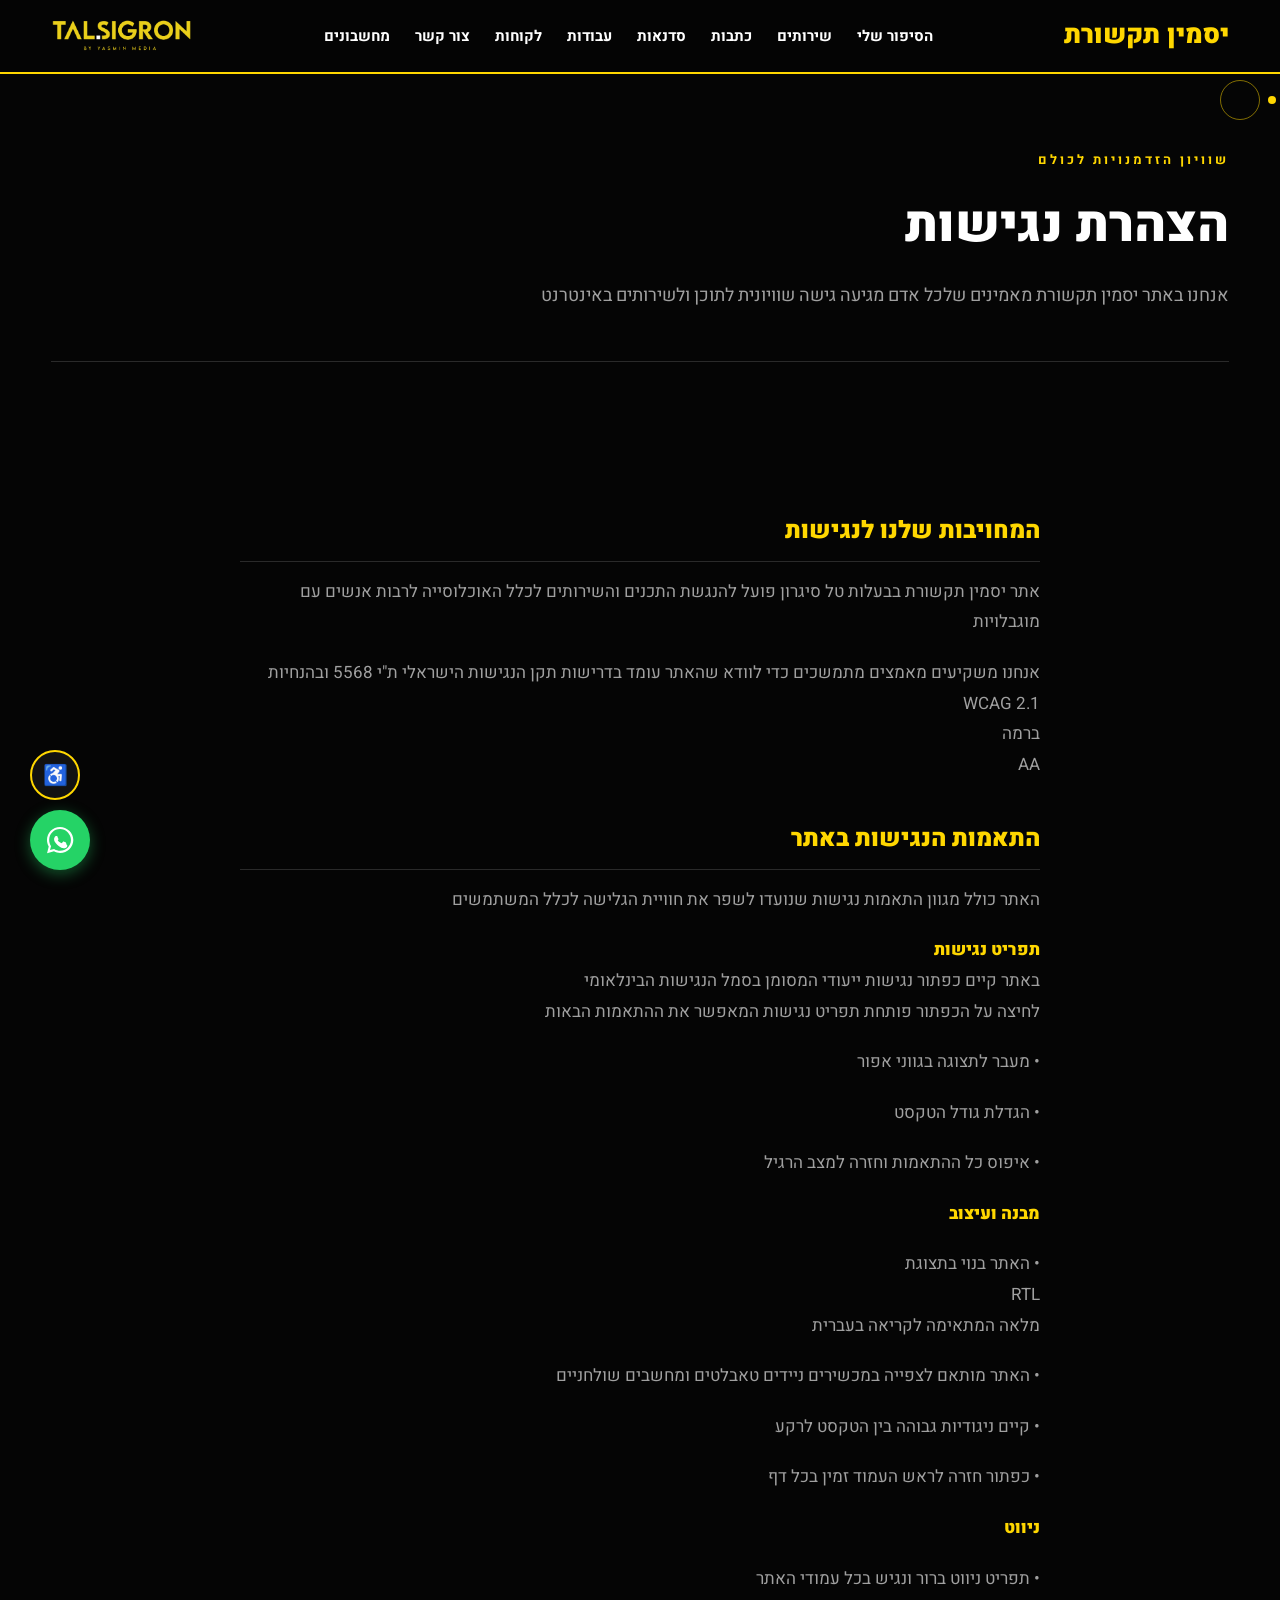
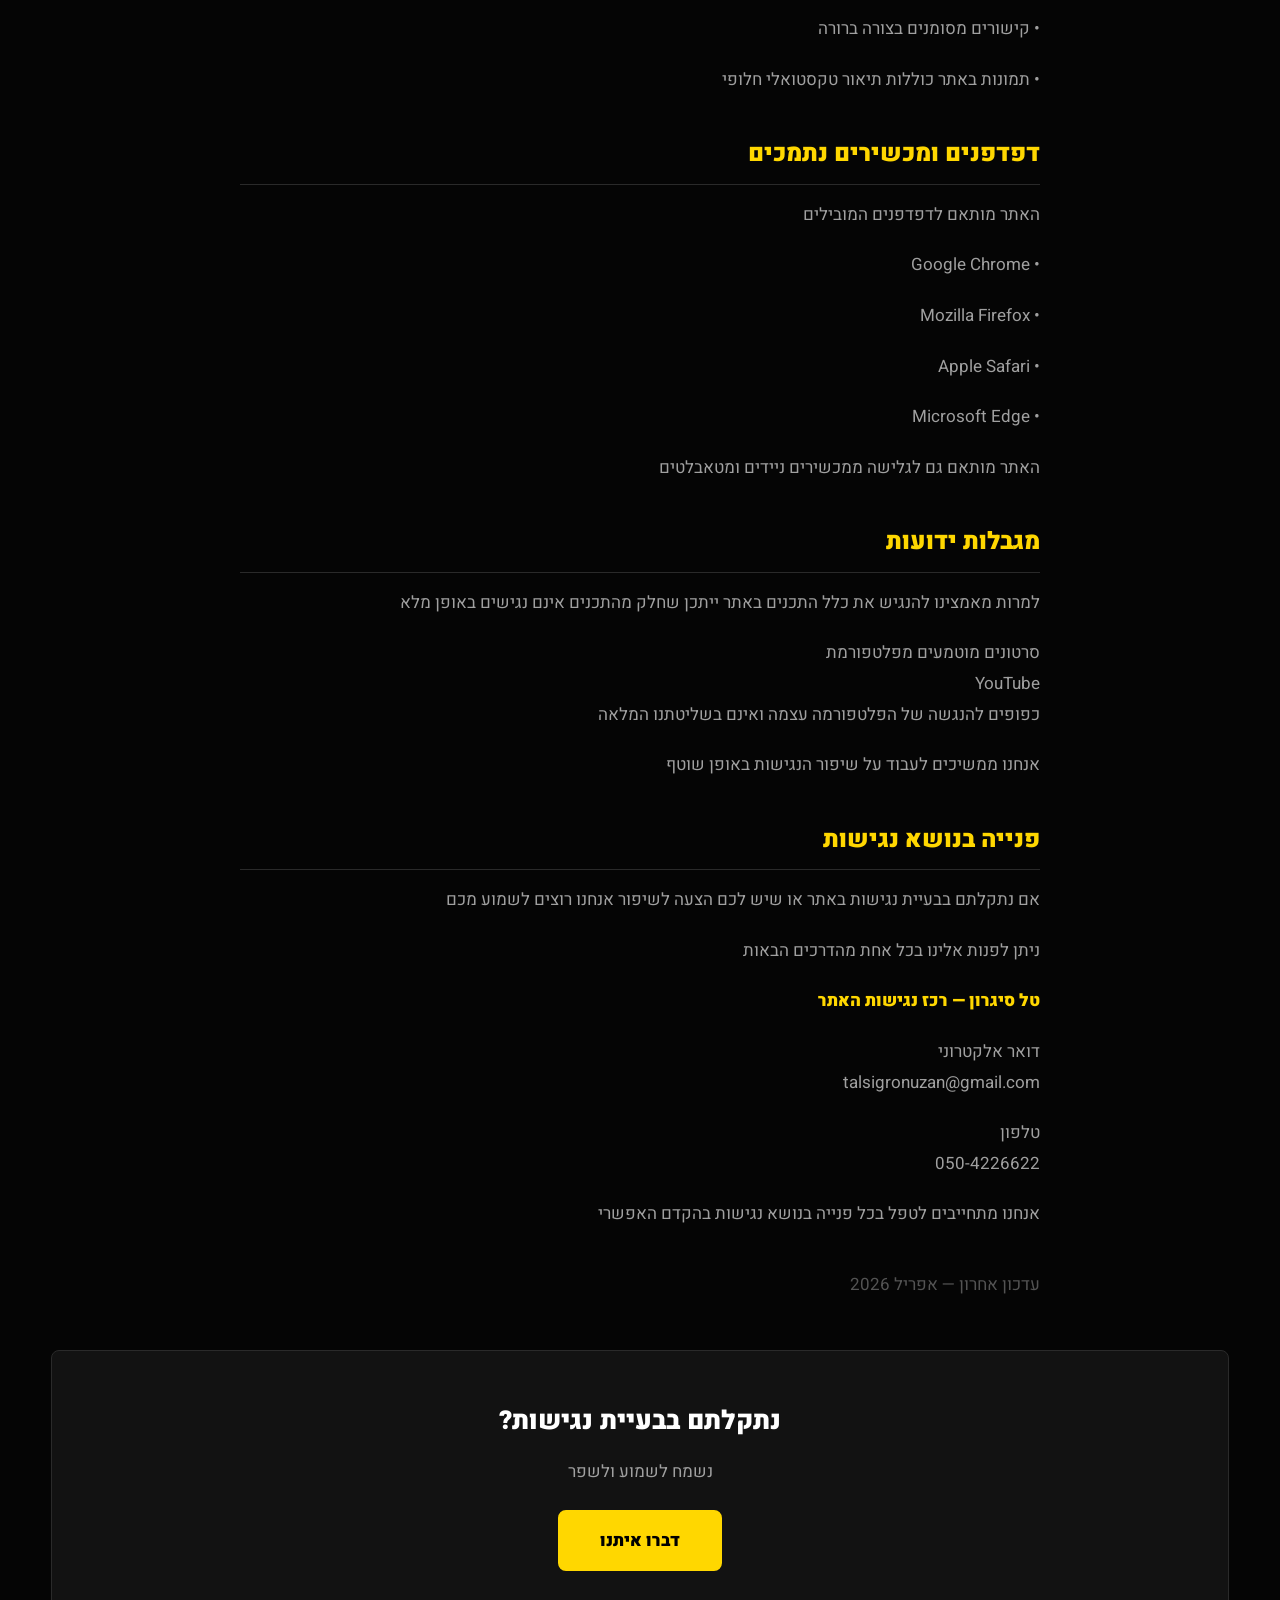
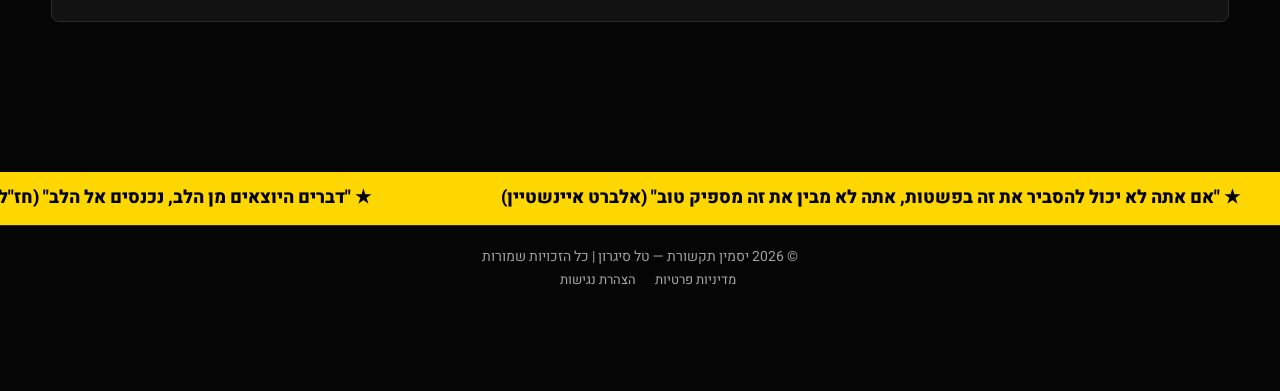
<file: accessibility.html>
<!DOCTYPE html>
<html lang="he" dir="rtl">
<head>
  <script async src="https://www.googletagmanager.com/gtag/js?id=G-DCYN5THEBE"></script>
  <script>window.dataLayer=window.dataLayer||[];function gtag(){dataLayer.push(arguments)}gtag('js',new Date());gtag('config','G-DCYN5THEBE');</script>

  <meta charset="UTF-8" />
  <meta name="viewport" content="width=device-width, initial-scale=1.0" />
  <title>הצהרת נגישות | יסמין תקשורת — טל סיגרון</title>
  <meta name="description" content="הצהרת הנגישות של אתר יסמין תקשורת בבעלות טל סיגרון — מידע על התאמות נגישות ודרכי פנייה בנושא" />
  <link rel="canonical" href="https://talsigron.co.il/accessibility.html" />

  <link rel="icon" href="tal-logo.png" type="image/png">
  <meta property="og:title" content="הצהרת נגישות | יסמין תקשורת" />
  <meta property="og:description" content="הצהרת הנגישות של אתר יסמין תקשורת — טל סיגרון" />
  <meta property="og:url" content="https://talsigron.co.il/accessibility.html" />
  <meta property="og:type" content="website" />

  <link rel="preconnect" href="https://fonts.googleapis.com">
  <link rel="preconnect" href="https://fonts.gstatic.com" crossorigin>
  <link href="https://fonts.googleapis.com/css2?family=Amatic+SC:wght@700&family=Heebo:wght@300;400;700;900&family=Karantina:wght@300;400;700&display=swap" rel="stylesheet">
  <meta name="theme-color" content="#050505">
  <link rel="stylesheet" href="css/style.css?v=20260402">
</head>
<body>

  <div id="preloader"><img src="tal-logo.png" alt="טוען..."></div>
  <div class="cursor-dot"></div>
  <div class="cursor-outline"></div>
  <div class="progress-container"><div class="progress-bar" id="myBar"></div></div>

  <!-- ═══ HEADER ═══ -->
  <header>
    <div class="container nav">
      <a href="index.html" class="yasmin-title hover-target">יסמין תקשורת</a>
      <div class="hamburger hover-target" onclick="toggleMobileMenu()"><span></span><span></span><span></span></div>
      <div class="nav-links" id="navLinks">
        <a href="about.html" class="hover-target" onclick="toggleMobileMenu()">הסיפור שלי</a>
        <a href="index.html#services-sec" class="hover-target" onclick="toggleMobileMenu()">שירותים</a>
        <a href="articles.html" class="hover-target" onclick="toggleMobileMenu()">כתבות</a>
        <a href="workshops.html" class="hover-target" onclick="toggleMobileMenu()">סדנאות</a>
        <a href="index.html#portfolio-sec" class="hover-target" onclick="toggleMobileMenu()">עבודות</a>
        <a href="index.html#clients-sec" class="hover-target" onclick="toggleMobileMenu()">לקוחות</a>
        <a href="index.html#contact-sec" class="hover-target" onclick="toggleMobileMenu()">צור קשר</a>
        <a href="calculators.html" class="hover-target" onclick="toggleMobileMenu()">מחשבונים</a>
      </div>
      <a href="index.html"><img src="tal-logo.png" alt="לוגו" class="header-logo-img hover-target"></a>
    </div>
  </header>

  <!-- ═══ PAGE HERO ═══ -->
  <div class="page-hero container fade-in">
    <div class="article-label">שוויון הזדמנויות לכולם</div>
    <h1>הצהרת נגישות</h1>
    <p>אנחנו באתר יסמין תקשורת מאמינים שלכל אדם מגיעה גישה שוויונית לתוכן ולשירותים באינטרנט</p>
  </div>

  <!-- ═══ ACCESSIBILITY CONTENT ═══ -->
  <section class="section container fade-in">
    <div class="about-content">

      <h3>המחויבות שלנו לנגישות</h3>
      <p>אתר יסמין תקשורת בבעלות טל סיגרון פועל להנגשת התכנים והשירותים לכלל האוכלוסייה לרבות אנשים עם מוגבלויות</p>
      <p>אנחנו משקיעים מאמצים מתמשכים כדי לוודא שהאתר עומד בדרישות תקן הנגישות הישראלי ת"י 5568 ובהנחיות
      <br>WCAG 2.1
      <br>ברמה
      <br>AA</p>

      <h3>התאמות הנגישות באתר</h3>
      <p>האתר כולל מגוון התאמות נגישות שנועדו לשפר את חוויית הגלישה לכלל המשתמשים</p>

      <p><strong>תפריט נגישות</strong>
      <br>באתר קיים כפתור נגישות ייעודי המסומן בסמל הנגישות הבינלאומי
      <br>לחיצה על הכפתור פותחת תפריט נגישות המאפשר את ההתאמות הבאות</p>
      <p>&#8226; מעבר לתצוגה בגווני אפור</p>
      <p>&#8226; הגדלת גודל הטקסט</p>
      <p>&#8226; איפוס כל ההתאמות וחזרה למצב הרגיל</p>

      <p><strong>מבנה ועיצוב</strong></p>
      <p>&#8226; האתר בנוי בתצוגת
      <br>RTL
      <br>מלאה המתאימה לקריאה בעברית</p>
      <p>&#8226; האתר מותאם לצפייה במכשירים ניידים טאבלטים ומחשבים שולחניים</p>
      <p>&#8226; קיים ניגודיות גבוהה בין הטקסט לרקע</p>
      <p>&#8226; כפתור חזרה לראש העמוד זמין בכל דף</p>

      <p><strong>ניווט</strong></p>
      <p>&#8226; תפריט ניווט ברור ונגיש בכל עמודי האתר</p>
      <p>&#8226; קישורים מסומנים בצורה ברורה</p>
      <p>&#8226; תמונות באתר כוללות תיאור טקסטואלי חלופי</p>

      <h3>דפדפנים ומכשירים נתמכים</h3>
      <p>האתר מותאם לדפדפנים המובילים</p>
      <p>&#8226; Google Chrome</p>
      <p>&#8226; Mozilla Firefox</p>
      <p>&#8226; Apple Safari</p>
      <p>&#8226; Microsoft Edge</p>
      <p>האתר מותאם גם לגלישה ממכשירים ניידים ומטאבלטים</p>

      <h3>מגבלות ידועות</h3>
      <p>למרות מאמצינו להנגיש את כלל התכנים באתר ייתכן שחלק מהתכנים אינם נגישים באופן מלא</p>
      <p>סרטונים מוטמעים מפלטפורמת
      <br>YouTube
      <br>כפופים להנגשה של הפלטפורמה עצמה ואינם בשליטתנו המלאה</p>
      <p>אנחנו ממשיכים לעבוד על שיפור הנגישות באופן שוטף</p>

      <h3>פנייה בנושא נגישות</h3>
      <p>אם נתקלתם בבעיית נגישות באתר או שיש לכם הצעה לשיפור אנחנו רוצים לשמוע מכם</p>
      <p>ניתן לפנות אלינו בכל אחת מהדרכים הבאות</p>
      <p><strong>טל סיגרון — רכז נגישות האתר</strong></p>
      <p>דואר אלקטרוני
      <br>talsigronuzan@gmail.com</p>
      <p>טלפון
      <br>050-4226622</p>
      <p>אנחנו מתחייבים לטפל בכל פנייה בנושא נגישות בהקדם האפשרי</p>

      <p style="margin-top:40px; opacity:0.5;">עדכון אחרון — אפריל 2026</p>
    </div>

    <!-- CTA -->
    <div class="cta-section" style="margin-top: 50px;">
      <h3>נתקלתם בבעיית נגישות?</h3>
      <p>נשמח לשמוע ולשפר</p>
      <a href="index.html#contact-sec" class="cta-btn hover-target">דברו איתנו</a>
    </div>
  </section>

  <!-- ═══ TICKER ═══ -->
  <div class="ticker-wrap">
    <div class="ticker-move">
      <span class="ticker-item">&#9733; "אם אתה לא יכול להסביר את זה בפשטות, אתה לא מבין את זה מספיק טוב" (אלברט איינשטיין)</span>
      <span class="ticker-item">&#9733; "דברים היוצאים מן הלב, נכנסים אל הלב" (חז"ל)</span>
      <span class="ticker-item">&#9733; "האדם החזק ביותר בעולם הוא מספר הסיפורים" (סטיב ג'ובס)</span>
      <span class="ticker-item">&#9733; "מילים בוראות מציאות"</span>
      <span class="ticker-item">&#9733; "אם אתה לא יכול להסביר את זה בפשטות, אתה לא מבין את זה מספיק טוב" (אלברט איינשטיין)</span>
      <span class="ticker-item">&#9733; "דברים היוצאים מן הלב, נכנסים אל הלב" (חז"ל)</span>
      <span class="ticker-item">&#9733; "האדם החזק ביותר בעולם הוא מספר הסיפורים" (סטיב ג'ובס)</span>
      <span class="ticker-item">&#9733; "מילים בוראות מציאות"</span>
    </div>
  </div>

  <footer><div class="container">&copy; 2026 יסמין תקשורת — טל סיגרון | כל הזכויות שמורות<br><a href="privacy.html" style="color:#aaa;font-size:13px;margin-left:16px">מדיניות פרטיות</a> <a href="accessibility.html" style="color:#aaa;font-size:13px;margin-left:16px">הצהרת נגישות</a></div></footer>

  <!-- FABS -->
  <a href="https://wa.me/972504226622?text=%D7%94%D7%99%D7%99%20%D7%98%D7%9C%2C%20%D7%94%D7%92%D7%A2%D7%AA%D7%99%20%D7%93%D7%A8%D7%9A%20%D7%94%D7%90%D7%AA%D7%A8%20%D7%95%D7%90%D7%A9%D7%9E%D7%97%20%D7%9C%D7%94%D7%AA%D7%99%D7%99%D7%A2%D7%A5%20%D7%90%D7%99%D7%AA%D7%9A..." class="whatsapp-fab hover-target" target="_blank" aria-label="שלח הודעת WhatsApp">
    <svg viewBox="0 0 448 512" width="30" height="30"><path fill="currentColor" d="M380.9 97.1C339 55.1 283.2 32 223.9 32c-122.4 0-222 99.6-222 222 0 39.1 10.2 77.3 29.6 111L3.2 480l117.7-30.9c32.4 17.7 68.9 27 106.1 27h.1c122.3 0 224.1-99.6 224.1-222 0-59.3-25.2-115-67.2-157zm-157 341.6c-33.2 0-65.7-8.9-94-25.7l-6.7-4-69.8 18.3L72 359.2l-4.4-7c-18.5-29.4-28.2-63.3-28.2-98.2 0-101.7 82.8-184.5 184.6-184.5 49.3 0 95.6 19.2 130.4 54.1 34.8 34.9 56.2 81.2 56.1 130.5 0 101.8-84.9 184.6-186.6 184.6zm101.2-138.2c-5.5-2.8-32.8-16.2-37.9-18-5.1-1.9-8.8-2.8-12.5 2.8-3.7 5.6-14.3 18-17.6 21.8-3.2 3.7-6.5 4.2-12 1.4-11.1-5.7-25.9-10.5-38.5-21.8-10.3-9.1-17.2-20.5-19.2-23.8-2-3.3-.2-5.1 1.6-6.9 1.5-1.5 3.3-3.7 5.1-5.6 1.9-1.9 2.3-3.3 3.3-5.6 1-2.3.5-4.2-.2-5.6-1.1-1.4-12.5-30.1-17.1-41.1-4.5-10.8-9.1-9.3-12.5-9.5-3.2-.2-6.9-.2-10.6-.2-3.7 0-9.7 1.4-14.8 6.9-5.1 5.6-19.4 19-19.4 46.3 0 27.3 19.9 53.7 22.6 57.4 2.8 3.7 39.1 59.7 94.8 83.8 13.2 5.8 23.5 9.2 31.5 11.8 13.3 4.2 25.4 3.6 35 2.2 10.7-1.6 32.8-13.4 37.4-26.4 4.6-13 4.6-24.1 3.2-26.4-1.3-2.5-5-3.9-10.5-6.6z"/></svg>
  </a>
  <button class="acc-fab hover-target" onclick="toggleAccMenu()" aria-label="תפריט נגישות">&#9855;</button>
  <div class="acc-menu" id="accMenu">
    <button onclick="document.body.style.filter='grayscale(100%)'">גווני אפור</button>
    <button onclick="document.body.style.fontSize='1.2em'">הגדלת טקסט</button>
    <button onclick="location.reload()">איפוס</button>
  </div>
  <button class="back-to-top hover-target" onclick="window.scrollTo(0,0)">&#8593;</button>

  <script src="js/main.js?v=20260402"></script>
</body>
</html>
</file>
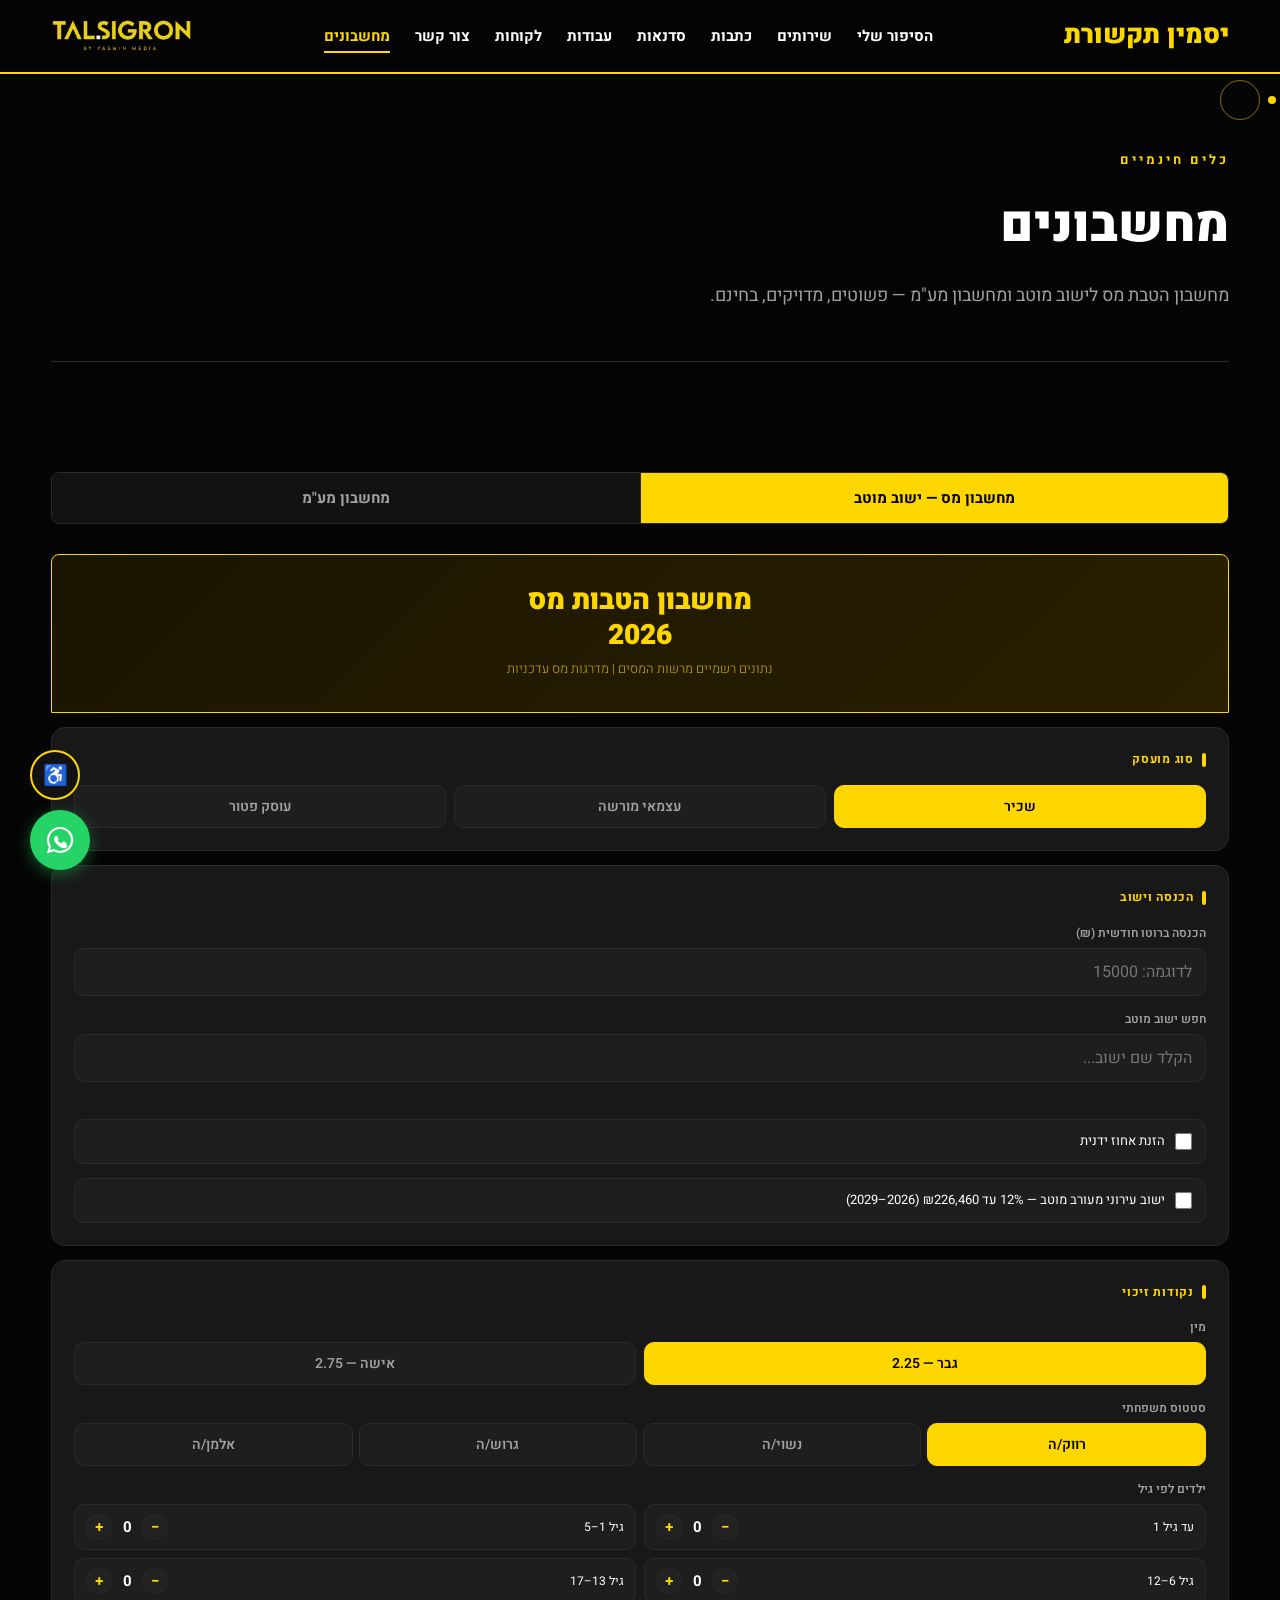
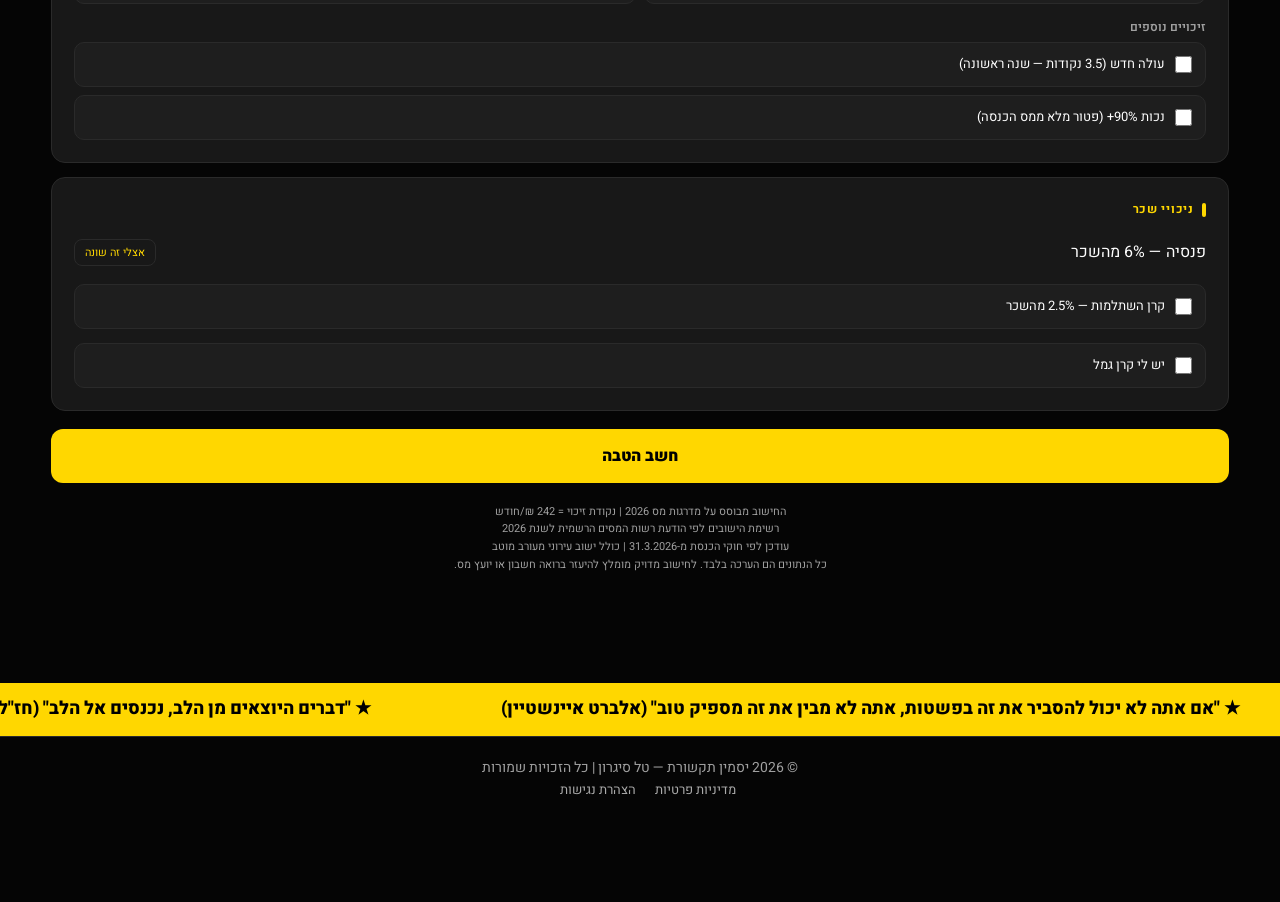
<file: calculators.html>
<!DOCTYPE html>
<html lang="he" dir="rtl">
<head>
  <script async src="https://www.googletagmanager.com/gtag/js?id=G-DCYN5THEBE"></script>
  <script>window.dataLayer=window.dataLayer||[];function gtag(){dataLayer.push(arguments)}gtag('js',new Date());gtag('config','G-DCYN5THEBE');</script>

  <meta charset="UTF-8" />
  <meta name="viewport" content="width=device-width, initial-scale=1.0" />
  <title>מחשבון מס ישוב מוטב 2026 ומחשבון מע"מ | יסמין תקשורת</title>
  <meta name="description" content="מחשבון הטבות מס לישוב מוטב 2026 — מדרגות מס מעודכנות, נקודות זיכוי, פנסיה וביטוח לאומי. מחשבון מע״מ 18%. כלים חינמיים." />
  <meta name="keywords" content="מחשבון מס ישוב מוטב, הטבת מס 2026, מחשבון מע״מ, ישוב מוטב נגב, נקודות זיכוי מס, מדרגות מס 2026, מחשבון שכר נטו" />
  <link rel="canonical" href="https://talsigron.co.il/calculators.html" />

  <link rel="icon" href="tal-logo.png" type="image/png">
  <meta property="og:title" content="מחשבון מס ישוב מוטב 2026 | יסמין תקשורת" />
  <meta property="og:description" content="מחשבון הטבות מס לישוב מוטב 2026 ומחשבון מע״מ 18% — כלים חינמיים" />
  <meta property="og:image" content="https://talsigron.co.il/tal-cover.png" />
  <meta property="og:url" content="https://talsigron.co.il/calculators.html" />
  <meta property="og:type" content="website" />

  <link rel="preconnect" href="https://fonts.googleapis.com">
  <link rel="preconnect" href="https://fonts.gstatic.com" crossorigin>
  <link href="https://fonts.googleapis.com/css2?family=Amatic+SC:wght@700&family=Heebo:wght@300;400;700;900&family=Karantina:wght@300;400;700&display=swap" rel="stylesheet">
  <meta name="theme-color" content="#050505">
  <link rel="stylesheet" href="css/style.css?v=20260402">
</head>
<body>

  <div id="preloader"><img src="tal-logo.png" alt="טוען..."></div>
  <div class="cursor-dot"></div>
  <div class="cursor-outline"></div>
  <div class="progress-container"><div class="progress-bar" id="myBar"></div></div>

  <!-- ═══ HEADER ═══ -->
  <header>
    <div class="container nav">
      <a href="index.html" class="yasmin-title hover-target">יסמין תקשורת</a>
      <div class="hamburger hover-target" onclick="toggleMobileMenu()"><span></span><span></span><span></span></div>
      <div class="nav-links" id="navLinks">
        <a href="about.html" class="hover-target" onclick="toggleMobileMenu()">הסיפור שלי</a>
        <a href="index.html#services-sec" class="hover-target" onclick="toggleMobileMenu()">שירותים</a>
        <a href="articles.html" class="hover-target" onclick="toggleMobileMenu()">כתבות</a>
        <a href="workshops.html" class="hover-target" onclick="toggleMobileMenu()">סדנאות</a>
        <a href="index.html#portfolio-sec" class="hover-target" onclick="toggleMobileMenu()">עבודות</a>
        <a href="index.html#clients-sec" class="hover-target" onclick="toggleMobileMenu()">לקוחות</a>
        <a href="index.html#contact-sec" class="hover-target" onclick="toggleMobileMenu()">צור קשר</a>
        <a href="calculators.html" class="hover-target active-link" onclick="toggleMobileMenu()">מחשבונים</a>
      </div>
      <a href="index.html"><img src="tal-logo.png" alt="לוגו" class="header-logo-img hover-target"></a>
    </div>
  </header>

  <!-- ═══ PAGE HERO ═══ -->
  <div class="page-hero container fade-in">
    <div class="article-label">כלים חינמיים</div>
    <h1>מחשבונים</h1>
    <p>מחשבון הטבת מס לישוב מוטב ומחשבון מע"מ — פשוטים, מדויקים, בחינם.</p>
  </div>

  <!-- ═══ CALCULATORS ═══ -->
  <section class="section container fade-in">

    <!-- TAB BUTTONS -->
    <div class="calc-tabs">
      <button class="calc-tab-btn active hover-target" onclick="switchTab('tax', this)">מחשבון מס — ישוב מוטב</button>
      <button class="calc-tab-btn hover-target" onclick="switchTab('vat', this)">מחשבון מע"מ</button>
    </div>

    <!-- ═══ TAX CALCULATOR PANEL ═══ -->
    <div class="calc-panel active" id="panel-tax">
      <div class="tax-calc-wrapper">

        <div class="t-hero">
          <h1>מחשבון הטבות מס<br>2026</h1>
          <p>נתונים רשמיים מרשות המסים | מדרגות מס עדכניות</p>
        </div>

        <div class="t-container">

          <div class="t-card">
            <div class="t-card-title">סוג מועסק</div>
            <div class="t-seg">
              <button class="t-seg-btn active" onclick="setType('sakir',this)">שכיר</button>
              <button class="t-seg-btn" onclick="setType('atzmai',this)">עצמאי מורשה</button>
              <button class="t-seg-btn" onclick="setType('patur',this)">עוסק פטור</button>
            </div>
          </div>

          <div class="t-card">
            <div class="t-card-title">הכנסה וישוב</div>
            <div class="t-field">
              <label>הכנסה ברוטו חודשית (₪)</label>
              <input type="number" id="salary" placeholder="לדוגמה: 15000" min="0" inputmode="numeric">
            </div>
            <div class="t-field" style="position:relative;">
              <label>חפש ישוב מוטב</label>
              <input type="text" id="yishuvSearch" placeholder="הקלד שם ישוב..." autocomplete="off"
                oninput="filterYishuvim()" onfocus="showDropdown()">
              <div class="t-dropdown" id="yishuvDropdown"></div>
              <div class="t-pct-display" id="pctDisplay"></div>
              <input type="hidden" id="selectedPct" value="">
              <input type="hidden" id="selectedCap" value="">
            </div>
            <div class="t-field">
              <div class="t-checkbox-item" onclick="toggleManual()">
                <input type="checkbox" id="manualToggle" onclick="event.stopPropagation();toggleManual()">
                <label for="manualToggle" style="cursor:pointer;">הזנת אחוז ידנית</label>
              </div>
              <div id="manualField" style="display:none;margin-top:10px;">
                <input type="number" id="manualPct" placeholder="הזן אחוז הטבה, לדוגמה: 14" min="1" max="25" inputmode="numeric">
              </div>
            </div>
            <div class="t-field">
              <div class="t-checkbox-item" onclick="toggleMixed()">
                <input type="checkbox" id="mixedToggle" onclick="event.stopPropagation();toggleMixed()">
                <label for="mixedToggle" style="cursor:pointer;">ישוב עירוני מעורב מוטב — 12% עד ₪226,460 (2026–2029)</label>
              </div>
              <div id="mixedInfo" style="display:none;margin-top:8px;font-size:12px;color:var(--muted);line-height:1.5;">
                ערים מעורבות (30–50% תושבים לא-יהודים) בדירוג פריפריאליות 1–5. לפי חוק עידוד ישוב עירוני מעורב (הוראת שעה) 2026.
              </div>
            </div>
          </div>

          <div class="t-card">
            <div class="t-card-title">נקודות זיכוי</div>
            <div class="t-field">
              <label>מין</label>
              <div class="t-seg">
                <button class="t-seg-btn active" onclick="setGender('male',this)">גבר — 2.25</button>
                <button class="t-seg-btn" onclick="setGender('female',this)">אישה — 2.75</button>
              </div>
            </div>
            <div class="t-field">
              <label>סטטוס משפחתי</label>
              <div class="t-seg" style="flex-wrap:wrap;gap:6px;">
                <button class="t-seg-btn active" onclick="setStatus('single',this)">רווק/ה</button>
                <button class="t-seg-btn" onclick="setStatus('married',this)">נשוי/ה</button>
                <button class="t-seg-btn" onclick="setStatus('divorced',this)">גרוש/ה</button>
                <button class="t-seg-btn" onclick="setStatus('widowed',this)">אלמן/ה</button>
              </div>
              <div id="custodyRow" style="display:none;margin-top:10px;">
                <label style="font-size:13px;color:var(--muted);">משמורת</label>
                <div class="t-seg" style="margin-top:6px;">
                  <button class="t-seg-btn active" onclick="setCustody(true,this)">עם משמורת</button>
                  <button class="t-seg-btn" onclick="setCustody(false,this)">בלי משמורת</button>
                </div>
              </div>
            </div>
            <div class="t-field">
              <label>ילדים לפי גיל</label>
              <div class="t-points-grid">
                <div class="t-point-item"><label>עד גיל 1</label><div class="t-counter"><button onclick="change('k0',-1)">−</button><span id="k0">0</span><button onclick="change('k0',1)">+</button></div></div>
                <div class="t-point-item"><label>גיל 1–5</label><div class="t-counter"><button onclick="change('k1',-1)">−</button><span id="k1">0</span><button onclick="change('k1',1)">+</button></div></div>
                <div class="t-point-item"><label>גיל 6–12</label><div class="t-counter"><button onclick="change('k6',-1)">−</button><span id="k6">0</span><button onclick="change('k6',1)">+</button></div></div>
                <div class="t-point-item"><label>גיל 13–17</label><div class="t-counter"><button onclick="change('k13',-1)">−</button><span id="k13">0</span><button onclick="change('k13',1)">+</button></div></div>
              </div>
            </div>
            <div class="t-field">
              <label>זיכויים נוספים</label>
              <div style="display:flex;flex-direction:column;gap:8px;">
                <div class="t-checkbox-item"><input type="checkbox" id="isNewImm"><label for="isNewImm">עולה חדש (3.5 נקודות — שנה ראשונה)</label></div>
                <div class="t-checkbox-item"><input type="checkbox" id="isDisabled"><label for="isDisabled">נכות 90%+ (פטור מלא ממס הכנסה)</label></div>
              </div>
            </div>
          </div>

          <div class="t-card" id="salaryDeductCard">
            <div class="t-card-title">ניכויי שכר</div>

            <!-- פנסיה -->
            <div class="t-field">
              <div style="display:flex;justify-content:space-between;align-items:center;padding:4px 0;">
                <span>פנסיה — <span id="pensionPctLabel">6</span>% מהשכר</span>
                <button onclick="toggleCustomPension()" style="background:none;border:1px solid var(--tc-border);color:var(--tc-accent);font-family:'Heebo',sans-serif;font-size:11px;padding:4px 10px;border-radius:8px;cursor:pointer;">אצלי זה שונה</button>
              </div>
              <div id="customPensionRow" style="display:none;margin-top:8px;">
                <div style="display:flex;align-items:center;gap:8px;">
                  <input type="number" id="customPensionPct" min="0" max="20" step="0.5" value="6" style="width:80px;text-align:center;" onchange="updatePensionLabel()">
                  <span style="font-size:13px;color:var(--tc-muted);">% הפרשת עובד לפנסיה</span>
                </div>
              </div>
            </div>

            <!-- קרן השתלמות -->
            <div class="t-field">
              <div class="t-checkbox-item">
                <input type="checkbox" id="hasHishtalmut">
                <label for="hasHishtalmut">קרן השתלמות — 2.5% מהשכר</label>
              </div>
            </div>

            <!-- קרן גמל -->
            <div class="t-field">
              <div class="t-checkbox-item">
                <input type="checkbox" id="hasGemel" onchange="toggleGemel()">
                <label for="hasGemel">יש לי קרן גמל</label>
              </div>
              <div id="gemelRow" style="display:none;margin-top:8px;">
                <div style="display:flex;align-items:center;gap:8px;">
                  <input type="number" id="gemelPct" min="0" max="10" step="0.5" value="5" style="width:80px;text-align:center;">
                  <span style="font-size:13px;color:var(--tc-muted);">% הפרשת עובד לקרן גמל</span>
                </div>
              </div>
            </div>
          </div>

          <button class="t-calc-btn hover-target" onclick="calculate()">חשב הטבה</button>

          <div class="t-result-card" id="resultCard">
            <h2>חיסכון חודשי במס</h2>
            <div class="t-result-main" id="resSaving">₪0</div>
            <div class="t-result-sub" id="resSub"></div>
            <div class="t-result-grid">
              <div class="t-result-box"><div class="label">חיסכון שנתי</div><div class="value" id="resAnnual">₪0</div></div>
              <div class="t-result-box"><div class="label">נטו משוערך לאחר הטבה</div><div class="value small" id="resNeto">₪0</div></div>
            </div>
          </div>

          <div class="t-breakdown-card" id="breakdownCard">
            <div class="t-breakdown-title">פירוט חישוב חודשי</div>
            <div class="t-breakdown-row"><span class="lbl">שכר ברוטו</span><span class="val" id="bGross"></span></div>
            <div class="t-breakdown-row"><span class="lbl">מס הכנסה לפי מדרגות</span><span class="val red" id="bTaxRaw"></span></div>
            <div class="t-breakdown-row"><span class="lbl">ניכוי נקודות זיכוי</span><span class="val green" id="bPoints"></span></div>
            <div class="t-breakdown-row"><span class="lbl">מס לאחר נקודות זיכוי</span><span class="val red" id="bTaxAfterPts"></span></div>
            <div class="t-breakdown-row"><span class="lbl">זיכוי ישוב מוטב</span><span class="val green" id="bYishuv"></span></div>
            <div class="t-breakdown-row"><span class="lbl">מס סופי לתשלום</span><span class="val red" id="bFinalTax"></span></div>
            <div class="t-breakdown-row"><span class="lbl">ביטוח לאומי (משוערך)</span><span class="val red" id="bBitLeumi"></span></div>
            <div class="t-breakdown-row" id="bPensionRow"><span class="lbl" id="bPensionLabel">פנסיה עובד (6%)</span><span class="val red" id="bPension"></span></div>
            <div class="t-breakdown-row" id="bHishtRow" style="display:none;"><span class="lbl">קרן השתלמות (2.5%)</span><span class="val red" id="bHisht"></span></div>
            <div class="t-breakdown-row" id="bGemelRow" style="display:none;"><span class="lbl" id="bGemelLabel">קרן גמל (5%)</span><span class="val red" id="bGemel"></span></div>
            <div class="t-breakdown-row" style="font-weight:700;"><span class="lbl" style="color:#fff;font-weight:700;">נטו לאחר הכל</span><span class="val green" id="bNeto"></span></div>
          </div>

          <div class="t-share-row" id="shareRow" style="display:none;">
            <button class="t-share-btn hover-target" onclick="shareResult()">📤 שתף תוצאה</button>
            <button class="t-share-btn print hover-target" onclick="window.print()">🖨️ הדפסה</button>
          </div>

          <div class="t-warning-box" id="warningBox"></div>

          <p class="t-note">
            החישוב מבוסס על מדרגות מס 2026 | נקודת זיכוי = 242 ₪/חודש<br>
            רשימת הישובים לפי הודעת רשות המסים הרשמית לשנת 2026<br>
            עודכן לפי חוקי הכנסת מ-31.3.2026 | כולל ישוב עירוני מעורב מוטב<br>
            <span style="color:var(--muted);">כל הנתונים הם הערכה בלבד. לחישוב מדויק מומלץ להיעזר ברואה חשבון או יועץ מס.</span>
          </p>
        </div>
      </div>
    </div>

    <!-- ═══ VAT CALCULATOR PANEL ═══ -->
    <div class="calc-panel" id="panel-vat">
      <div class="vat-calc">

        <div class="vat-mode-seg">
          <button class="vat-seg-btn active hover-target" data-mode="add" onclick="setVatMode('add', this)">הוספת מע"מ לסכום</button>
          <button class="vat-seg-btn hover-target" data-mode="extract" onclick="setVatMode('extract', this)">פירוק מע"מ מסכום כולל</button>
        </div>

        <div id="vat-label-add" style="font-size:14px;color:var(--muted);margin-bottom:12px;">הזן סכום לפני מע"מ וקבל את הסכום הכולל</div>
        <div id="vat-label-extract" style="font-size:14px;color:var(--muted);margin-bottom:12px;display:none;">הזן סכום שכולל מע"מ וקבל פירוט</div>

        <div class="vat-input-wrap">
          <input type="number" id="vatAmount" placeholder="0" inputmode="decimal"
            oninput="calcVAT()" min="0">
          <span class="currency-sign">₪</span>
        </div>

        <div class="vat-result" id="vatResult">
          <div class="vat-result-row" id="vat-row-base">
            <span class="lbl" id="vat-base-label">סכום לפני מע"מ</span>
            <span class="val" id="vatBase">₪0</span>
          </div>
          <div class="vat-result-row">
            <span class="lbl">מע"מ (18%)</span>
            <span class="val" id="vatAmount2">₪0</span>
          </div>
          <div class="vat-result-row total">
            <span class="lbl" id="vat-total-label">סכום כולל מע"מ</span>
            <span class="val" id="vatTotal">₪0</span>
          </div>
        </div>

        <p class="vat-note">שיעור מע"מ נוכחי: 18% | בתוקף מינואר 2025</p>
      </div>
    </div>

  </section>

  <!-- ═══ TICKER ═══ -->
  <div class="ticker-wrap">
    <div class="ticker-move">
      <span class="ticker-item">&#9733; "אם אתה לא יכול להסביר את זה בפשטות, אתה לא מבין את זה מספיק טוב" (אלברט איינשטיין)</span>
      <span class="ticker-item">&#9733; "דברים היוצאים מן הלב, נכנסים אל הלב" (חז"ל)</span>
      <span class="ticker-item">&#9733; "האדם החזק ביותר בעולם הוא מספר הסיפורים" (סטיב ג'ובס)</span>
      <span class="ticker-item">&#9733; "מילים בוראות מציאות"</span>
      <span class="ticker-item">&#9733; "אם אתה לא יכול להסביר את זה בפשטות, אתה לא מבין את זה מספיק טוב" (אלברט איינשטיין)</span>
      <span class="ticker-item">&#9733; "דברים היוצאים מן הלב, נכנסים אל הלב" (חז"ל)</span>
      <span class="ticker-item">&#9733; "האדם החזק ביותר בעולם הוא מספר הסיפורים" (סטיב ג'ובס)</span>
      <span class="ticker-item">&#9733; "מילים בוראות מציאות"</span>
    </div>
  </div>

  <footer><div class="container">&copy; 2026 יסמין תקשורת — טל סיגרון | כל הזכויות שמורות<br><a href="privacy.html" style="color:#aaa;font-size:13px;margin-left:16px">מדיניות פרטיות</a> <a href="accessibility.html" style="color:#aaa;font-size:13px;margin-left:16px">הצהרת נגישות</a></div></footer>

  <!-- FABS -->
  <a href="https://wa.me/972504226622?text=%D7%94%D7%99%D7%99%20%D7%98%D7%9C%2C%20%D7%94%D7%92%D7%A2%D7%AA%D7%99%20%D7%93%D7%A8%D7%9A%20%D7%94%D7%90%D7%AA%D7%A8%20%D7%95%D7%90%D7%A9%D7%9E%D7%97%20%D7%9C%D7%94%D7%AA%D7%99%D7%99%D7%A2%D7%A5%20%D7%90%D7%99%D7%AA%D7%9A..." class="whatsapp-fab hover-target" target="_blank" aria-label="שלח הודעת WhatsApp">
    <svg viewBox="0 0 448 512" width="30" height="30"><path fill="currentColor" d="M380.9 97.1C339 55.1 283.2 32 223.9 32c-122.4 0-222 99.6-222 222 0 39.1 10.2 77.3 29.6 111L3.2 480l117.7-30.9c32.4 17.7 68.9 27 106.1 27h.1c122.3 0 224.1-99.6 224.1-222 0-59.3-25.2-115-67.2-157zm-157 341.6c-33.2 0-65.7-8.9-94-25.7l-6.7-4-69.8 18.3L72 359.2l-4.4-7c-18.5-29.4-28.2-63.3-28.2-98.2 0-101.7 82.8-184.5 184.6-184.5 49.3 0 95.6 19.2 130.4 54.1 34.8 34.9 56.2 81.2 56.1 130.5 0 101.8-84.9 184.6-186.6 184.6zm101.2-138.2c-5.5-2.8-32.8-16.2-37.9-18-5.1-1.9-8.8-2.8-12.5 2.8-3.7 5.6-14.3 18-17.6 21.8-3.2 3.7-6.5 4.2-12 1.4-11.1-5.7-25.9-10.5-38.5-21.8-10.3-9.1-17.2-20.5-19.2-23.8-2-3.3-.2-5.1 1.6-6.9 1.5-1.5 3.3-3.7 5.1-5.6 1.9-1.9 2.3-3.3 3.3-5.6 1-2.3.5-4.2-.2-5.6-1.1-1.4-12.5-30.1-17.1-41.1-4.5-10.8-9.1-9.3-12.5-9.5-3.2-.2-6.9-.2-10.6-.2-3.7 0-9.7 1.4-14.8 6.9-5.1 5.6-19.4 19-19.4 46.3 0 27.3 19.9 53.7 22.6 57.4 2.8 3.7 39.1 59.7 94.8 83.8 13.2 5.8 23.5 9.2 31.5 11.8 13.3 4.2 25.4 3.6 35 2.2 10.7-1.6 32.8-13.4 37.4-26.4 4.6-13 4.6-24.1 3.2-26.4-1.3-2.5-5-3.9-10.5-6.6z"/></svg>
  </a>
  <button class="acc-fab hover-target" onclick="toggleAccMenu()" aria-label="תפריט נגישות">&#9855;</button>
  <div class="acc-menu" id="accMenu">
    <button onclick="document.body.style.filter='grayscale(100%)'">גווני אפור</button>
    <button onclick="document.body.style.fontSize='1.2em'">הגדלת טקסט</button>
    <button onclick="location.reload()">איפוס</button>
  </div>
  <button class="back-to-top hover-target" onclick="window.scrollTo(0,0)">&#8593;</button>

  <script src="js/main.js?v=20260402"></script>
  <script>
  // ─── TAB SWITCHING ───
  function switchTab(tab, btn) {
    document.querySelectorAll('.calc-tab-btn').forEach(b => b.classList.remove('active'));
    document.querySelectorAll('.calc-panel').forEach(p => p.classList.remove('active'));
    btn.classList.add('active');
    document.getElementById('panel-' + tab).classList.add('active');
    history.replaceState(null, '', '#' + tab);
  }

  // Load tab from URL hash
  document.addEventListener('DOMContentLoaded', () => {
    const hash = location.hash.replace('#', '');
    if (hash === 'vat') {
      document.querySelectorAll('.calc-tab-btn')[1].click();
    }
  });

  // ─── VAT CALCULATOR ───
  const VAT_RATE = 0.18;
  let vatMode = 'add';

  function setVatMode(mode, btn) {
    vatMode = mode;
    document.querySelectorAll('.vat-seg-btn').forEach(b => b.classList.remove('active'));
    btn.classList.add('active');
    document.getElementById('vat-label-add').style.display = mode === 'add' ? 'block' : 'none';
    document.getElementById('vat-label-extract').style.display = mode === 'extract' ? 'block' : 'none';
    document.getElementById('vat-base-label').textContent = mode === 'add' ? 'סכום לפני מע"מ' : 'סכום לפני מע"מ';
    document.getElementById('vat-total-label').textContent = mode === 'add' ? 'סכום כולל מע"מ' : 'סכום ששולם (כולל מע"מ)';
    document.getElementById('vatAmount').value = '';
    document.getElementById('vatResult').classList.remove('visible');
  }

  function calcVAT() {
    const input = parseFloat(document.getElementById('vatAmount').value);
    if (!input || input <= 0) {
      document.getElementById('vatResult').classList.remove('visible');
      return;
    }
    let base, vat, total;
    if (vatMode === 'add') {
      base  = input;
      vat   = base * VAT_RATE;
      total = base + vat;
    } else {
      total = input;
      base  = total / (1 + VAT_RATE);
      vat   = total - base;
    }
    const fmt = n => '₪' + n.toFixed(2).replace(/\B(?=(\d{3})+(?!\d))/g, ',');
    document.getElementById('vatBase').textContent    = fmt(base);
    document.getElementById('vatAmount2').textContent = fmt(vat);
    document.getElementById('vatTotal').textContent   = fmt(total);
    document.getElementById('vatResult').classList.add('visible');
  }

  // ─── TAX CALCULATOR ───
  const YISHUVIM = [
    ["אבו סנאן",12,186000],["אבו קורינאת",12,213240],["אבו תלול",12,213240],
    ["אביבים",14,219960],["אביגיל",10,180000],["אבירים",12,213240],
    ["אבן מנחם",12,213240],["אבן שמואל",7,146640],["אבני איתן",12,213240],
    ["אבנת",12,213240],["אבשלום",20,267840],["אדורא",7,146640],
    ["אדוריים",7,146640],["אדמית",14,219960],["אודם",12,213240],
    ["אוהד",20,267840],["אום בטין",12,213240],["אופקים",18,259920],
    ["אור הגנוז",12,213240],["אור הנר",20,267840],["אורטל",12,213240],
    ["אורים",7,146640],["אחוזם",7,146640],["אחיהוד",7,146640],
    ["איבים",20,267840],["איילת השחר",7,146640],["אילון",12,213240],
    ["אילות",12,213240],["איתן",7,146640],["אל-רום",12,213240],
    ["אל סייד",12,213240],["אלומות",12,213240],["אלוני הבשן",14,219960],
    ["אלי-עד",12,213240],["אליאב",7,146640],["אליפז",12,213240],
    ["אליפלט",7,146640],["אלמגור",7,146640],["אלקוש",12,213240],
    ["אמירים",10,180000],["אמנון",7,146640],["אמציה",7,146640],
    ["אניעם",7,146640],["אספר",12,213240],["אפיק",12,213240],
    ["אפיקים",12,213240],["ארגמן",12,213240],["ארז",20,267840],
    ["אשבול",7,146640],["אשבל",7,146640],["אשדות יעקב (איחוד)",12,213240],
    ["אשדות יעקב (מאוחד)",12,213240],["אשחר",7,146640],["אשכולות",7,146640],
    ["אשל הנשיא",7,146640],["אשלים",7,146640],["אשקלון",7,146640],
    ["אשרת",7,146640],["באר אורה",12,213240],["באר מילכה",12,213240],
    ["בארי",20,267840],["בוסתן הגליל",7,146640],["בוקעאתא",12,213240],
    ["בטחה",7,146640],["ביר הדאג'",12,213240],["בירייה",10,180000],
    ["בית גן",14,259920],["בית הגדי",14,219960],["בית הלל",12,213240],
    ["בית העמק",7,146640],["בית הערבה",10,180000],["בית זרע",12,213240],
    ["בית חוגלה",10,180000],["בית יוסף",12,213240],["בית קמה",7,146640],
    ["בית שאן",12,213240],["בן עמי",10,180000],["בני דקלים",7,146640],
    ["בני יהודה",10,180000],["בני נצרים",20,267840],["בענה",12,186000],
    ["בצת",12,186600],["בר יוחאי",12,213240],["ברור חיל",20,267840],
    ["ברוש",7,146640],["ברעם",14,219960],["ג'דיידה-מכר",12,186000],
    ["ג'ולס",7,146640],["ג'ש (גוש חלב)",12,213240],["גבולות",7,146640],
    ["גבים",20,267840],["גבעולים",14,219960],["גבעות בר",7,146640],
    ["גבעת יואב",7,146640],["גברעם",20,267840],["גדות",7,146640],
    ["גונן",7,146640],["גורן",12,213240],["גורנות הגליל",12,213240],
    ["גילון",7,146640],["גילת",7,146640],["גינוסר",7,146640],
    ["גיתה",7,146640],["געתון",10,180000],["גרופית",12,213240],
    ["גשור",7,146640],["גשר",12,213240],["גשר הזיו",10,180000],
    ["דביר",7,146640],["דגניה א'",12,213240],["דגניה ב'",12,213240],
    ["דובב",14,219960],["דורות",20,267840],["דייר אל-אסד",12,186000],
    ["דייר חנא",12,186000],["דימונה",18,245400],["דישון",14,219960],
    ["דלתון",12,213240],["דן",12,213240],["דפנה",14,219960],
    ["דקל",20,267840],["דריג'את",12,213240],["האון",12,213240],
    ["הגושרים",12,213240],["הילה",12,213240],["הר עמשא",7,146640],
    ["הררית",7,146640],["זיקים",20,267840],["זמרת",20,267840],
    ["זרועה",14,219960],["חגי",7,146640],["חד-נס",7,146640],
    ["חולית",20,267840],["חולתה",7,146640],["חוסן",12,213240],
    ["חוסנייה",12,213240],["חוקוק",7,146640],["חורה",18,259920],
    ["חורפיש",14,259920],["חזון",10,180000],["חלוץ",7,146640],
    ["חלץ",7,146640],["חמדיה",12,213240],["חמדת",12,213240],
    ["חניתה",14,219960],["חספין",12,213240],["חצבה",12,213240],
    ["חצור הגלילית",12,213240],["חצרים",7,146640],["חרשים",7,146640],
    ["טבריה",12,213240],["טובא-זנגרייה",12,213240],["טירת צבי",12,213240],
    ["טל-אל",7,146640],["טללים",7,146640],["טמרה",12,186000],
    ["טנא",7,146640],["טפחות",10,180000],["יאנוח-ג'ת",12,186000],
    ["יבול",20,267840],["יד מרדכי",20,267840],["יהל",12,213240],
    ["יובל",14,219960],["יובלים",7,146640],["יונתן",12,213240],
    ["יושיביה",14,219960],["יחיעם",7,146640],["יטבתה",12,213240],
    ["יכיני",20,267840],["יסוד המעלה",12,213240],["יסעור",7,146640],
    ["יעד",7,146640],["יערה",14,219960],["יפית",12,213240],
    ["יפתח",14,219960],["יראון",14,219960],["ירדנה",12,213240],
    ["ירוחם",18,245400],["ירכא",12,213240],["ישע",20,267840],
    ["יתד",20,267840],["כאבול",12,186000],["כברי",10,180000],
    ["כדיתה",12,213240],["כורזים",7,146640],["כחל",7,146640],
    ["כחלה",12,213240],["כיסופים",20,267840],["כישור",7,146640],
    ["כליל",7,146640],["כלנית",10,180000],["כמאנה",12,213240],
    ["כמהין",12,213240],["כמון",7,146640],["כנף",7,146640],
    ["כנרת (מושבה)",12,213240],["כנרת (קבוצה)",12,213240],
    ["כסיפה",18,259920],["כסרא-סמיע",14,259920],
    ["כפר בלום",12,213240],["כפר גלעדי",12,213240],["כפר הנשיא",7,146640],
    ["כפר חושן",12,213240],["כפר חנניה",10,180000],["כפר חרוב",12,213240],
    ["כפר יאסיף",7,146640],["כפר מימון",20,267840],["כפר מסריק",7,146640],
    ["כפר סאלד",12,213240],["כפר עזה",20,267840],
    ["כפר ראש הנקרה",14,219960],["כפר רוזנואלד (זרעית)",14,219960],
    ["כפר רופין",12,213240],["כפר שמאי",10,180000],
    ["כרכום",7,146640],["כרם בן זמרה",12,213240],["כרם שלום",20,267840],
    ["כרמי קטיף",7,146640],["כרמיאל",7,146640],["כרמייה",20,267840],
    ["כרמים",7,146640],["כרמל",7,146640],["לבון",7,146640],
    ["לבנים",10,180000],["להב",7,146640],["להבות הבשן",7,146640],
    ["לוחמי הגיטאות",7,146640],["לוטם",7,146640],["לוטן",12,213240],
    ["לימן",10,180000],["לפידות",7,146640],["לקיה",18,259920],
    ["מבוא חמה",12,213240],["מבועים",7,146640],["מבטחים",20,267840],
    ["מבקיעים",20,267840],["מג'ד אל-כרום",12,186000],["מג'דל שמס",20,259920],
    ["מגאר",12,213240],["מגדל",10,180000],["מגן",20,267840],
    ["מדרשת בן גוריון",7,146640],["מולדה",12,213240],["מורן",7,146640],
    ["מזרעה",12,186000],["מחולה",12,213240],["מחניים",7,146640],
    ["מטולה",14,219960],["מיצר",12,213240],["מירון",12,213240],
    ["מכחול",12,213240],["מכמנים",7,146640],["מלילות",14,219960],
    ["מלכייה",14,219960],["מנוף",7,146640],["מנות",12,213240],
    ["מנחמיה",12,213240],["מנרה",14,219960],["מסדה",12,213240],
    ["מסלול",7,146640],["מסעדה",14,259920],["מעגלים",14,219960],
    ["מעגן",12,213240],["מעוז חיים",12,213240],["מעון",12,213240],
    ["מעונה",12,213240],["מעיין ברוך",14,219960],["מעיליא",10,180000],
    ["מעלה גמלא",7,146640],["מעלות-תרשיחא",14,259920],
    ["מפלסים",20,267840],["מצדות יהודה",10,180000],["מצובה",10,180000],
    ["מצפה רמון",18,259920],["מצפה שלם",7,146640],["מרגליות",14,219960],
    ["מרום גולן",12,213240],["מרחב עם",10,180000],["משאבי שדה",7,146640],
    ["משגב עם",14,219960],["משואה",12,213240],["משכיות",12,213240],
    ["משמר הירדן",7,146640],["משמר הנגב",7,146640],["מתת",14,219960],
    ["נאות גולן",7,146640],["נאות הכיכר",12,213240],["נאות מרדכי",12,213240],
    ["נאות סמדר",12,213240],["נבטים",7,146640],["נגוהות",7,146640],
    ["נהרייה",12,226560],["נוב",12,213240],["נווה",20,267840],
    ["נווה אור",12,213240],["נווה איתן",12,213240],["נווה זוהר",7,146640],
    ["נווה זיו",12,213240],["נווה חריף",12,213240],["נועם",7,146640],
    ["נחל עוז",20,267840],["נחף",12,213240],["נטועה",14,219960],
    ["נטור",12,213240],["נטע",7,146640],["ניצנה (קהילת חינוך)",12,213240],
    ["ניצני סיני",12,213240],["ניר יצחק",20,267840],["ניר משה",7,146640],
    ["ניר עוז",20,267840],["ניר עם",20,267840],["ניר עקיבא",7,146640],
    ["נירים",20,267840],["נמרוד",12,213240],["נס עמים",7,146640],
    ["נעמה",12,213240],["נתיב העשרה",20,267840],["נתיב השיירה",7,146640],
    ["נתיבות",16,226560],["סאג'ור",12,186000],["סאסא",12,213240],
    ["סוסיה",10,180000],["סופה",20,267840],["סח'נין",12,186000],
    ["סלמה",12,213240],["סמר",12,213240],["סנסנה",7,146640],
    ["סעד",20,267840],["סער",10,180000],["ספיר",12,213240],
    ["ע'ג'ר",20,259920],["עבדון",12,213240],["עברון",10,180000],
    ["עזוז",12,213240],["עידן",12,213240],["עין אל-אסד",12,213240],
    ["עין גב",7,146640],["עין גדי",7,146640],["עין הבשור",20,267840],
    ["עין המפרץ",7,146640],["עין הנציב",12,213240],["עין השלושה",20,267840],
    ["עין זיוון",12,213240],["עין חצבה",12,213240],["עין יהב",12,213240],
    ["עין יעקב",12,213240],["עין קנייא",14,259920],["עין תמר",12,213240],
    ["עיר אובות",7,146640],["עכו",12,186000],["עלומים",20,267840],
    ["עלמה",12,213240],["עמוקה",10,180000],["עמיעד",7,146640],
    ["עמיעוז",20,267840],["עמיר",12,213240],["עמקה",7,146640],
    ["עצמון שגב",7,146640],["עראבה",12,213240],["ערב אל נעים",12,213240],
    ["ערד",18,259920],["ערערה-בנגב",18,259920],["עשהאל",7,146640],
    ["עתניאל",10,180000],["פארן",12,213240],["פדויים",7,146640],
    ["פסוטה",12,213240],["פעמי תשז",7,146640],["פצאל",12,213240],
    ["פקיעין (בוקייעה)",14,259920],["פקיעין חדשה",12,213240],
    ["פרוד",10,180000],["פרי גן",20,267840],["צאלים",12,213240],
    ["צביה",7,146640],["צבעון",12,213240],["צוחר",20,267840],
    ["צופר",12,213240],["צוקים",12,213240],["צוריאל",12,213240],
    ["צורית",7,146640],["צפת",12,213240],["קדמת צבי",7,146640],
    ["קדרים",7,146640],["קורנית",7,146640],["קטורה",12,213240],
    ["קלחים",7,146640],["קליה",10,180000],["קלע",7,146640],
    ["קצרין",10,180000],["קריית ארבע",12,213240],["קריית שמונה",20,259920],
    ["קשת",12,213240],["ראמה",7,146640],["ראס אל-עין",12,213240],
    ["ראש פינה",7,146640],["רביבים",10,180000],["רביד",10,180000],
    ["רגבה",7,146640],["רהט",16,226560],["רוח מדבר",7,146640],
    ["רוחמה",7,146640],["רועי",12,213240],["רותם",12,213240],
    ["רחוב",12,213240],["ריחאנייה",12,213240],["רמות",7,146640],
    ["רמות נפתלי",12,213240],["רמת טראמפ",7,146640],["רמת מגשימים",12,213240],
    ["רנן",7,146640],["רעים",20,267840],["רקפת",7,146640],
    ["רתמים",7,146640],["שאר ישוב",12,213240],["שבי דרום",7,146640],
    ["שבי ציון",7,146640],["שגב-שלום",18,259920],["שדה אליהו",12,213240],
    ["שדה אליעזר",12,213240],["שדה בוקר",7,146640],["שדה דוד",7,146640],
    ["שדה נחום",12,213240],["שדה נחמיה",12,213240],["שדה ניצן",20,267840],
    ["שדה צבי",7,146640],["שדי אברהם",20,267840],["שדי תרומות",12,213240],
    ["שדמות מחולה",12,213240],
    ["שדות נגב (14%)",14,219960],["שדות נגב (20%)",20,267840],
    ["שדרות",20,267840],["שובה",20,267840],["שובל",7,146640],
    ["שומרה",14,219960],["שומרייה",12,213240],["שוקדה",20,267840],
    ["שורשים",7,146640],["שזור",10,180000],["שחרות",10,180000],
    ["שיבולים",14,219960],["שיזף",7,146640],["שיטים",10,180000],
    ["שייח' דנון",12,213240],["שכניה",7,146640],["שלווה",7,146640],
    ["שלווה במדבר",7,146640],["שלומי",20,259920],["שלומית",20,267840],
    ["שמיר",12,213240],["שמעה",10,180000],["שמרת",7,146640],
    ["שני (ליבנה)",7,146640],["שניר",12,213240],["שעב",12,213240],
    ["שעל",7,146640],["שער הגולן",12,213240],["שפר",10,180000],
    ["שקף",7,146640],["שרשרת",14,219960],["שתולה",14,219960],
    ["תאשור",7,146640],["תדהר",7,146640],["תובל",7,146640],
    ["תושייה",20,267840],["תל קציר",12,213240],["תל שבע",18,259920],
    ["תל תאומים",12,213240],["תלם",7,146640],["תלמי אליהו",20,267840],
    ["תלמי בילו",7,146640],["תלמי יוסף",20,267840],["תלמים",7,146640],
    ["תפרח",12,213240],["תקומה",20,267840],
  ];

  const SORTED = [...YISHUVIM].sort((a,b) => a[0].localeCompare(b[0],'he'));

  function filterYishuvim() {
    document.getElementById('selectedPct').value = '';
    document.getElementById('selectedCap').value = '';
    document.getElementById('pctDisplay').textContent = '';
    showDropdown();
  }

  function showDropdown() {
    const dd = document.getElementById('yishuvDropdown');
    const q  = document.getElementById('yishuvSearch').value.trim();
    const matches = q.length === 0 ? SORTED : SORTED.filter(([name]) => name.includes(q));
    if (matches.length === 0) { dd.style.display = 'none'; return; }
    dd.innerHTML = '';
    matches.slice(0, 80).forEach(([name, pct, cap]) => {
      const div = document.createElement('div');
      div.className = 't-dropdown-item';
      div.innerHTML = `<span>${name}</span><span class="t-dropdown-badge">${pct}%</span>`;
      div.addEventListener('mousedown',  e => { e.preventDefault(); selectYishuv(name, pct, cap); });
      div.addEventListener('touchstart', e => { e.preventDefault(); selectYishuv(name, pct, cap); });
      dd.appendChild(div);
    });
    dd.style.display = 'block';
  }

  function selectYishuv(name, pct, cap) {
    document.getElementById('yishuvSearch').value  = name;
    document.getElementById('selectedPct').value   = pct;
    document.getElementById('selectedCap').value   = cap;
    document.getElementById('pctDisplay').textContent = `הטבה: ${pct}% | תקרת הכנסה שנתית: ₪${cap.toLocaleString('he-IL')}`;
    document.getElementById('yishuvDropdown').style.display = 'none';
  }

  document.addEventListener('click', e => {
    if (!e.target.closest('#yishuvSearch') && !e.target.closest('#yishuvDropdown'))
      document.getElementById('yishuvDropdown').style.display = 'none';
  });

  function toggleManual() {
    const cb = document.getElementById('manualToggle');
    document.getElementById('manualField').style.display = cb.checked ? 'block' : 'none';
    if (!cb.checked) document.getElementById('manualPct').value = '';
    if (cb.checked) {
      document.getElementById('mixedToggle').checked = false;
      document.getElementById('mixedInfo').style.display = 'none';
    }
  }

  function toggleMixed() {
    const cb = document.getElementById('mixedToggle');
    document.getElementById('mixedInfo').style.display = cb.checked ? 'block' : 'none';
    if (cb.checked) {
      document.getElementById('manualToggle').checked = false;
      document.getElementById('manualField').style.display = 'none';
      document.getElementById('manualPct').value = '';
      document.getElementById('yishuvSearch').value = '';
      document.getElementById('selectedPct').value = '';
      document.getElementById('selectedCap').value = '';
      document.getElementById('pctDisplay').textContent = '';
    }
  }

  let empType   = 'sakir';
  let isFemale  = false;
  let marital   = 'single';   // single | married | divorced | widowed
  let custody   = true;
  const cnt = { k0:0, k1:0, k6:0, k13:0 };

  function setGender(g, btn) {
    isFemale = (g === 'female');
    document.querySelectorAll('.t-seg-btn[onclick*="setGender"]').forEach(b => b.classList.remove('active'));
    btn.classList.add('active');
  }

  function setStatus(s, btn) {
    marital = s;
    document.querySelectorAll('.t-seg-btn[onclick*="setStatus"]').forEach(b => b.classList.remove('active'));
    btn.classList.add('active');
    document.getElementById('custodyRow').style.display = (s === 'divorced') ? 'block' : 'none';
  }

  function setCustody(val, btn) {
    custody = val;
    document.querySelectorAll('.t-seg-btn[onclick*="setCustody"]').forEach(b => b.classList.remove('active'));
    btn.classList.add('active');
  }

  function setType(t, btn) {
    empType = t;
    document.querySelectorAll('.t-seg-btn[onclick*="setType"]').forEach(b => b.classList.remove('active'));
    btn.classList.add('active');
    document.getElementById('salaryDeductCard').style.display = (t === 'sakir') ? 'block' : 'none';
    document.getElementById('bPensionRow').style.display      = (t === 'sakir') ? 'flex'  : 'none';
  }

  function toggleCustomPension() {
    const row = document.getElementById('customPensionRow');
    const isOpen = row.style.display !== 'none';
    row.style.display = isOpen ? 'none' : 'block';
    if (isOpen) {
      document.getElementById('customPensionPct').value = 6;
      updatePensionLabel();
    }
  }

  function updatePensionLabel() {
    const v = parseFloat(document.getElementById('customPensionPct').value) || 6;
    document.getElementById('pensionPctLabel').textContent = v % 1 === 0 ? v.toFixed(0) : v.toFixed(1);
  }

  function toggleGemel() {
    const checked = document.getElementById('hasGemel').checked;
    document.getElementById('gemelRow').style.display = checked ? 'block' : 'none';
  }

  function change(id, d) {
    cnt[id] = Math.max(0, cnt[id] + d);
    document.getElementById(id).textContent = cnt[id];
  }

  const BRACKETS = [
    {up:84120,rate:0.10},{up:120720,rate:0.14},{up:193800,rate:0.20},
    {up:269280,rate:0.31},{up:560280,rate:0.35},{up:721560,rate:0.47},
    {up:Infinity,rate:0.50}
  ];

  function calcAnnualTax(annual) {
    let tax = 0, prev = 0;
    for (const b of BRACKETS) {
      if (annual <= prev) break;
      tax += (Math.min(annual, b.up) - prev) * b.rate;
      prev = b.up;
    }
    return tax;
  }

  function calcBL(m) {
    if (empType === 'sakir') {
      const min = 7522, max = 47465;
      if (m <= min) return m * 0.004;
      return min * 0.004 + (Math.min(m, max) - min) * 0.07;
    } else {
      const a = m * 12;
      if (a <= 67932) return a * 0.0587 / 12;
      return (67932 * 0.0587 + (Math.min(a, 569292) - 67932) * 0.1787) / 12;
    }
  }

  const POINT = 242;

  function calcPoints() {
    // נקודות בסיס לפי מין
    let p = isFemale ? 2.75 : 2.25;

    // האם המשתמש מקבל נקודות ילדים?
    // גבר נשוי ✓ | גבר אלמן ✓ | גרוש עם משמורת ✓
    // אישה נשואה ✗ (הבעל מקבל) | גרוש/ה בלי משמורת ✗ | רווק/ה ✗
    let getsKids = false;
    if (marital === 'married')  getsKids = !isFemale;
    if (marital === 'widowed')  getsKids = true;
    if (marital === 'divorced') getsKids = custody;

    if (getsKids) {
      p += cnt.k0 * 1.5 + cnt.k1 * 2.5 + cnt.k6 * 1.0 + cnt.k13 * 1.0;
    }

    if (document.getElementById('isNewImm').checked) p += 3.5;
    return p;
  }

  function fmt(n) { return '₪' + Math.round(n).toLocaleString('he-IL'); }

  function calculate() {
    const salary = parseFloat(document.getElementById('salary').value);
    if (!salary || salary <= 0) { alert('נא להזין שכר ברוטו תקין'); return; }

    const selPct = document.getElementById('selectedPct').value;
    const selCap = document.getElementById('selectedCap').value;
    let pct = 0, cap = Infinity;
    if (document.getElementById('mixedToggle').checked) {
      pct = 12; cap = 226460;
    } else if (selPct) {
      pct = parseInt(selPct);
      cap = selCap ? parseInt(selCap) : Infinity;
    } else {
      const manual = parseFloat(document.getElementById('manualPct').value);
      if (!manual || manual <= 0) { alert('נא לבחור ישוב מהרשימה, לסמן ישוב עירוני מעורב, או להזין אחוז ידנית'); return; }
      pct = manual;
    }

    const rc = document.getElementById('resultCard');
    const bc = document.getElementById('breakdownCard');
    const wb = document.getElementById('warningBox');
    rc.classList.add('visible'); bc.classList.add('visible');
    document.getElementById('shareRow').style.display = 'flex';

    if (document.getElementById('isDisabled').checked) {
      const bl = calcBL(salary);
      document.getElementById('resSaving').textContent = 'פטור ממס';
      document.getElementById('resSub').textContent    = 'נכות 90%+ — פטור מלא ממס הכנסה';
      document.getElementById('resAnnual').textContent = 'פטור';
      document.getElementById('resNeto').textContent   = fmt(salary - bl);
      document.getElementById('bGross').textContent    = fmt(salary);
      ['bTaxRaw','bPoints','bTaxAfterPts','bYishuv'].forEach(id => document.getElementById(id).textContent = '—');
      document.getElementById('bFinalTax').textContent = '₪0';
      document.getElementById('bBitLeumi').textContent = fmt(bl);
      document.getElementById('bNeto').textContent     = fmt(salary - bl);
      wb.classList.remove('visible'); return;
    }

    const salaryForCredit  = cap === Infinity ? salary : Math.min(salary, cap / 12);
    const creditPotential  = salaryForCredit * (pct / 100);
    const taxMonthly       = calcAnnualTax(salary * 12) / 12;
    const points           = calcPoints();
    const ptsDed           = points * POINT;
    const taxAfterPts      = Math.max(0, taxMonthly - ptsDed);
    const actualCredit     = Math.min(creditPotential, taxAfterPts);
    const finalTax         = Math.max(0, taxAfterPts - actualCredit);
    const saving           = taxAfterPts - finalTax;
    const bl               = calcBL(salary);
    const pensionPct       = empType === 'sakir' ? (parseFloat(document.getElementById('customPensionPct').value) || 6) / 100 : 0;
    const pension          = empType === 'sakir' ? salary * pensionPct : 0;
    const hasHisht         = empType === 'sakir' && document.getElementById('hasHishtalmut').checked;
    const hishtalmut       = hasHisht ? salary * 0.025 : 0;
    const hasGemel         = empType === 'sakir' && document.getElementById('hasGemel').checked;
    const gemelPct         = hasGemel ? (parseFloat(document.getElementById('gemelPct').value) || 5) / 100 : 0;
    const gemel            = hasGemel ? salary * gemelPct : 0;
    const neto             = salary - finalTax - bl - pension - hishtalmut - gemel;

    document.getElementById('resSaving').textContent      = fmt(saving);
    document.getElementById('resSub').textContent         = saving === 0 ? 'אין הטבה בפועל — המס נמוך מסכום הזיכוי' : 'חיסכון חודשי לעומת תושב ישוב רגיל';
    document.getElementById('resAnnual').textContent      = fmt(saving * 12);
    document.getElementById('resNeto').textContent        = fmt(neto);
    document.getElementById('bGross').textContent         = fmt(salary);
    document.getElementById('bTaxRaw').textContent        = fmt(taxMonthly);
    document.getElementById('bPoints').textContent        = `−${fmt(ptsDed)} (${points} נק')`;
    document.getElementById('bTaxAfterPts').textContent   = fmt(taxAfterPts);
    document.getElementById('bYishuv').textContent        = `−${fmt(actualCredit)}`;
    document.getElementById('bFinalTax').textContent      = fmt(finalTax);
    document.getElementById('bBitLeumi').textContent      = fmt(bl);
    document.getElementById('bPensionLabel').textContent   = `פנסיה עובד (${(pensionPct*100).toFixed(1).replace(/\.0$/,'')}%)`;
    document.getElementById('bPension').textContent       = empType === 'sakir' ? `−${fmt(pension)}` : '—';
    document.getElementById('bHishtRow').style.display    = hasHisht ? 'flex' : 'none';
    if (hasHisht) document.getElementById('bHisht').textContent = `−${fmt(hishtalmut)}`;
    document.getElementById('bGemelRow').style.display    = hasGemel ? 'flex' : 'none';
    if (hasGemel) {
      document.getElementById('bGemelLabel').textContent  = `קרן גמל (${(gemelPct*100).toFixed(1).replace(/\.0$/,'')}%)`;
      document.getElementById('bGemel').textContent       = `−${fmt(gemel)}`;
    }
    document.getElementById('bNeto').textContent          = fmt(neto);

    if (actualCredit < creditPotential && creditPotential > 0) {
      wb.innerHTML = `⚠️ הזיכוי הפוטנציאלי הוא ${fmt(creditPotential)} — אך נוצל רק ${fmt(actualCredit)}, כי המס אחרי נקודות הזיכוי נמוך יותר. ${fmt(creditPotential - actualCredit)} לא ניתן לנצל.`;
      wb.classList.add('visible');
    } else { wb.classList.remove('visible'); }

    rc.scrollIntoView({ behavior: 'smooth', block: 'start' });
  }

  function shareResult() {
    const saving = document.getElementById('resSaving').textContent;
    const annual = document.getElementById('resAnnual').textContent;
    const neto   = document.getElementById('resNeto').textContent;
    const yishuv = document.getElementById('yishuvSearch').value || 'ישוב מוטב';
    const text   = `מחשבון הטבת מס ישוב מוטב 2026\nישוב: ${yishuv}\nחיסכון חודשי: ${saving}\nחיסכון שנתי: ${annual}\nנטו משוערך: ${neto}`;
    if (navigator.share) {
      navigator.share({ title: 'מחשבון הטבת מס ישוב מוטב', text }).catch(() => {});
    } else if (navigator.clipboard) {
      navigator.clipboard.writeText(text).then(() => alert('הטקסט הועתק ללוח'));
    }
  }
  </script>
</body>
</html>
</file>
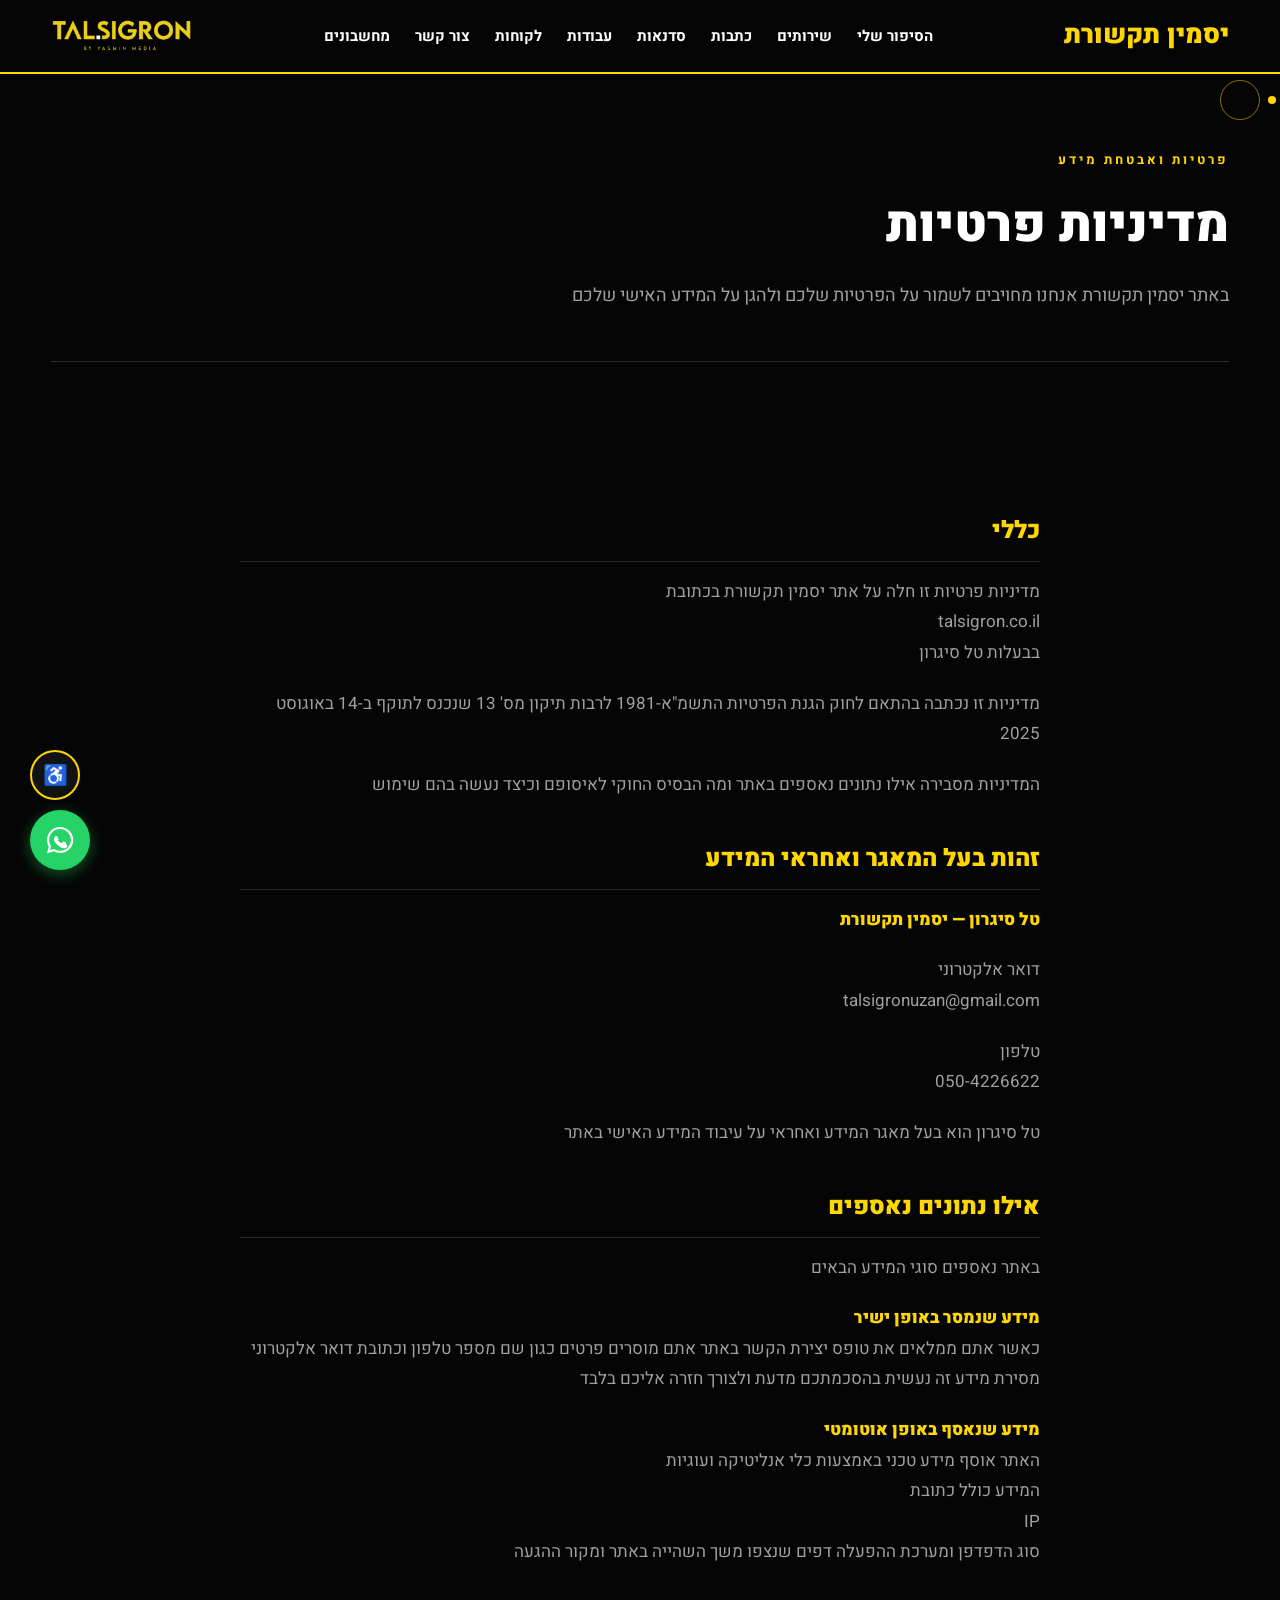
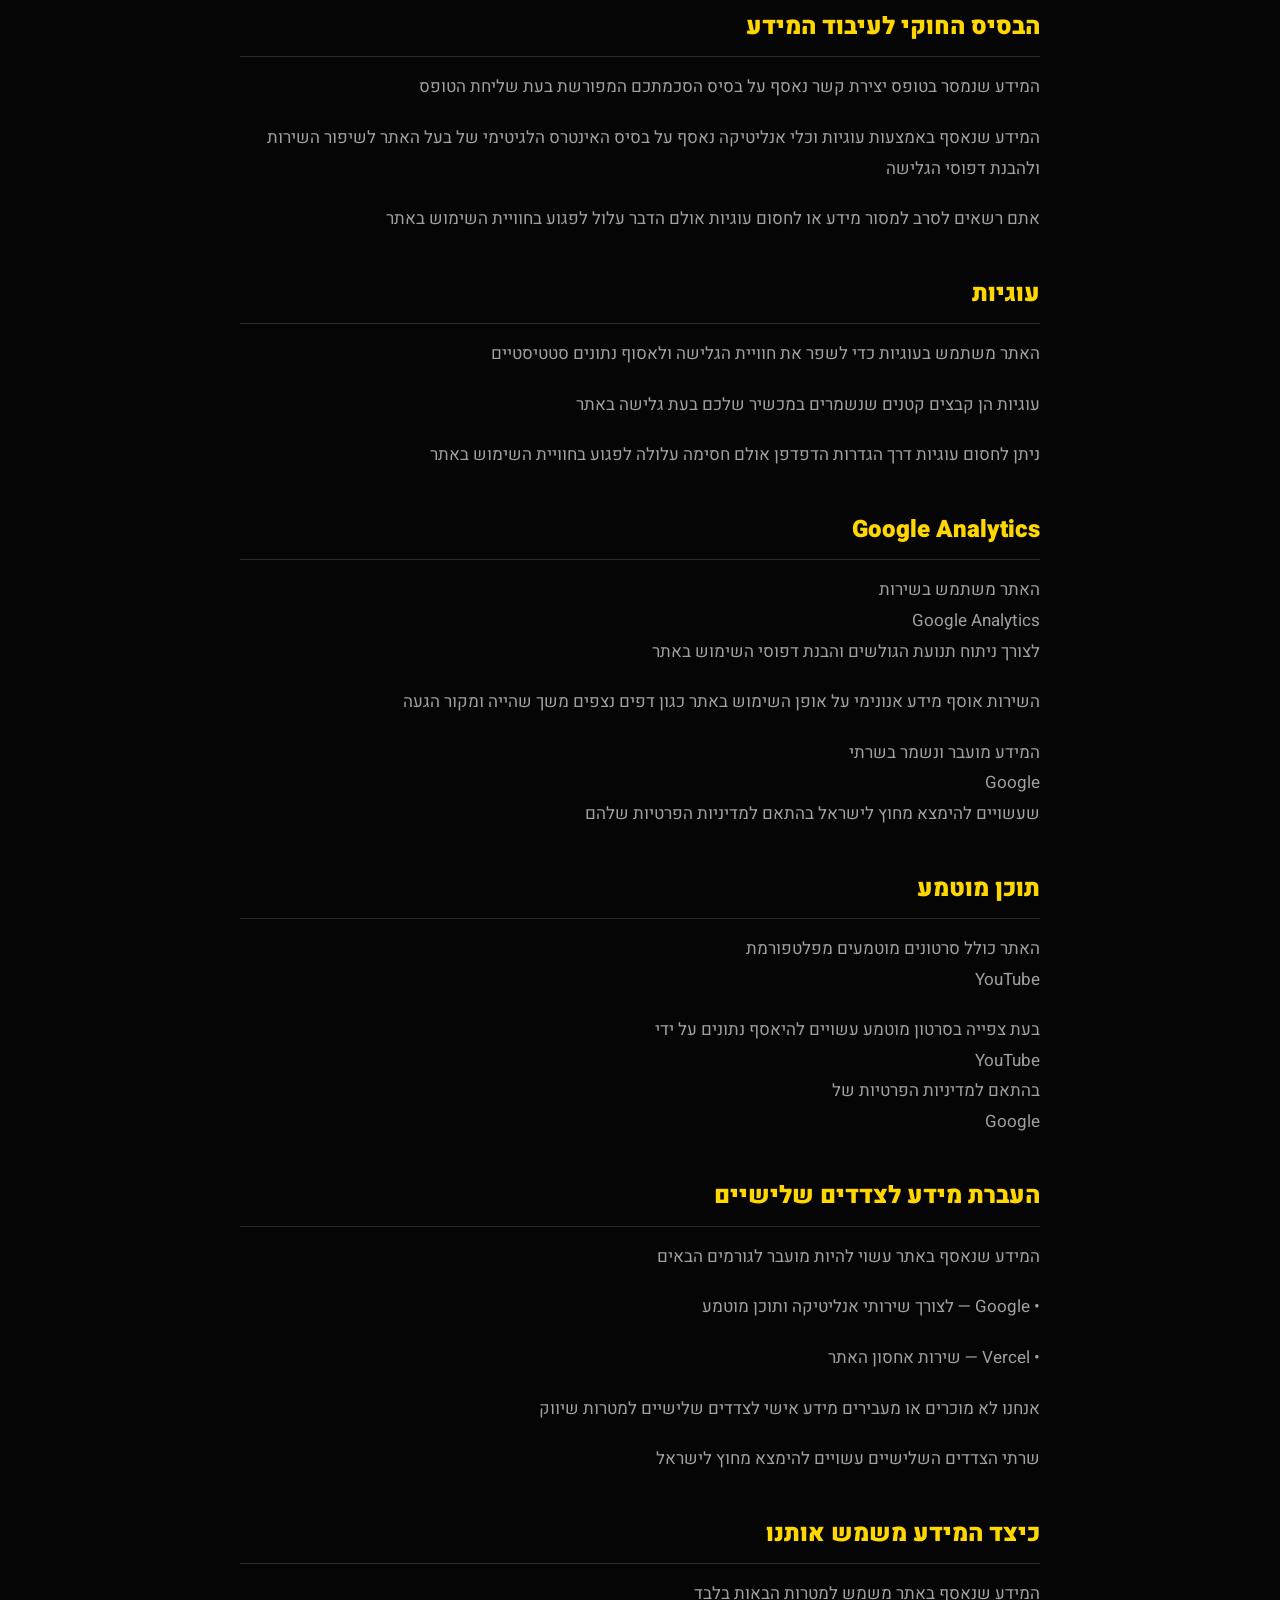
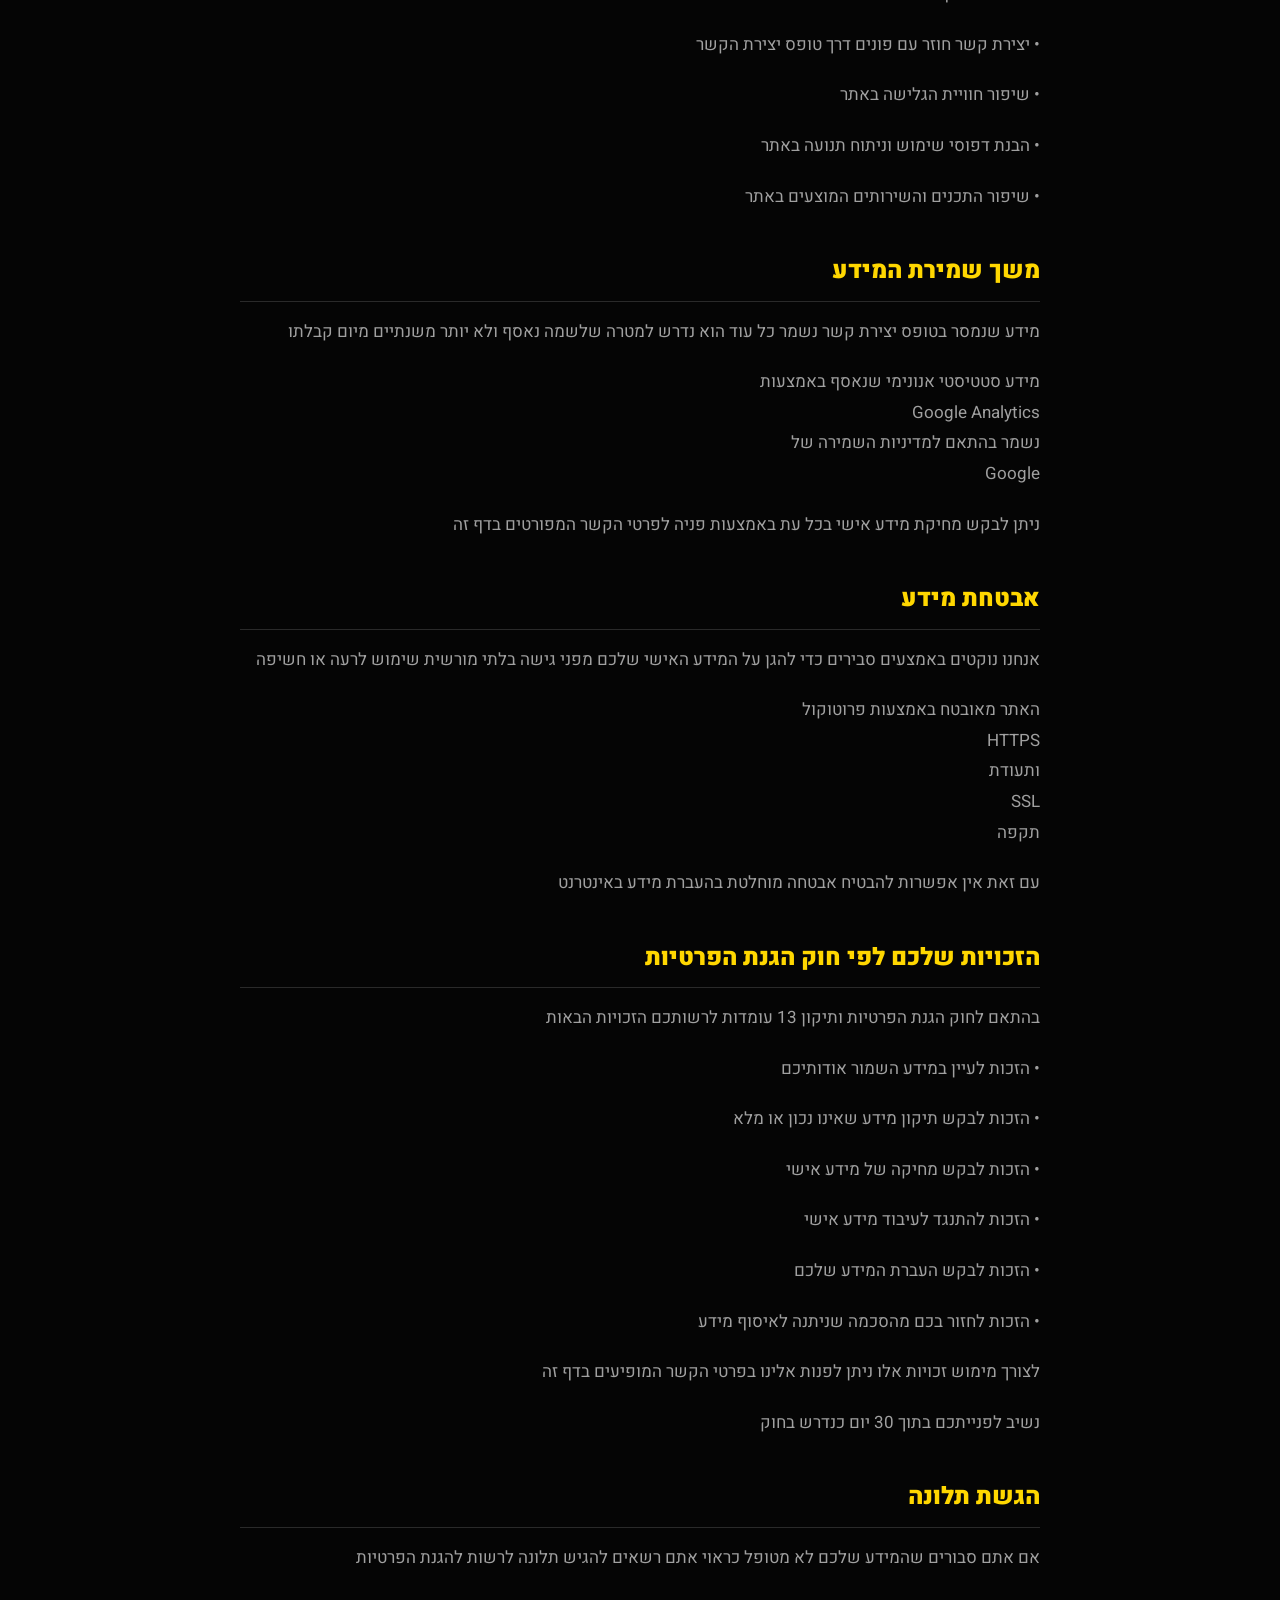
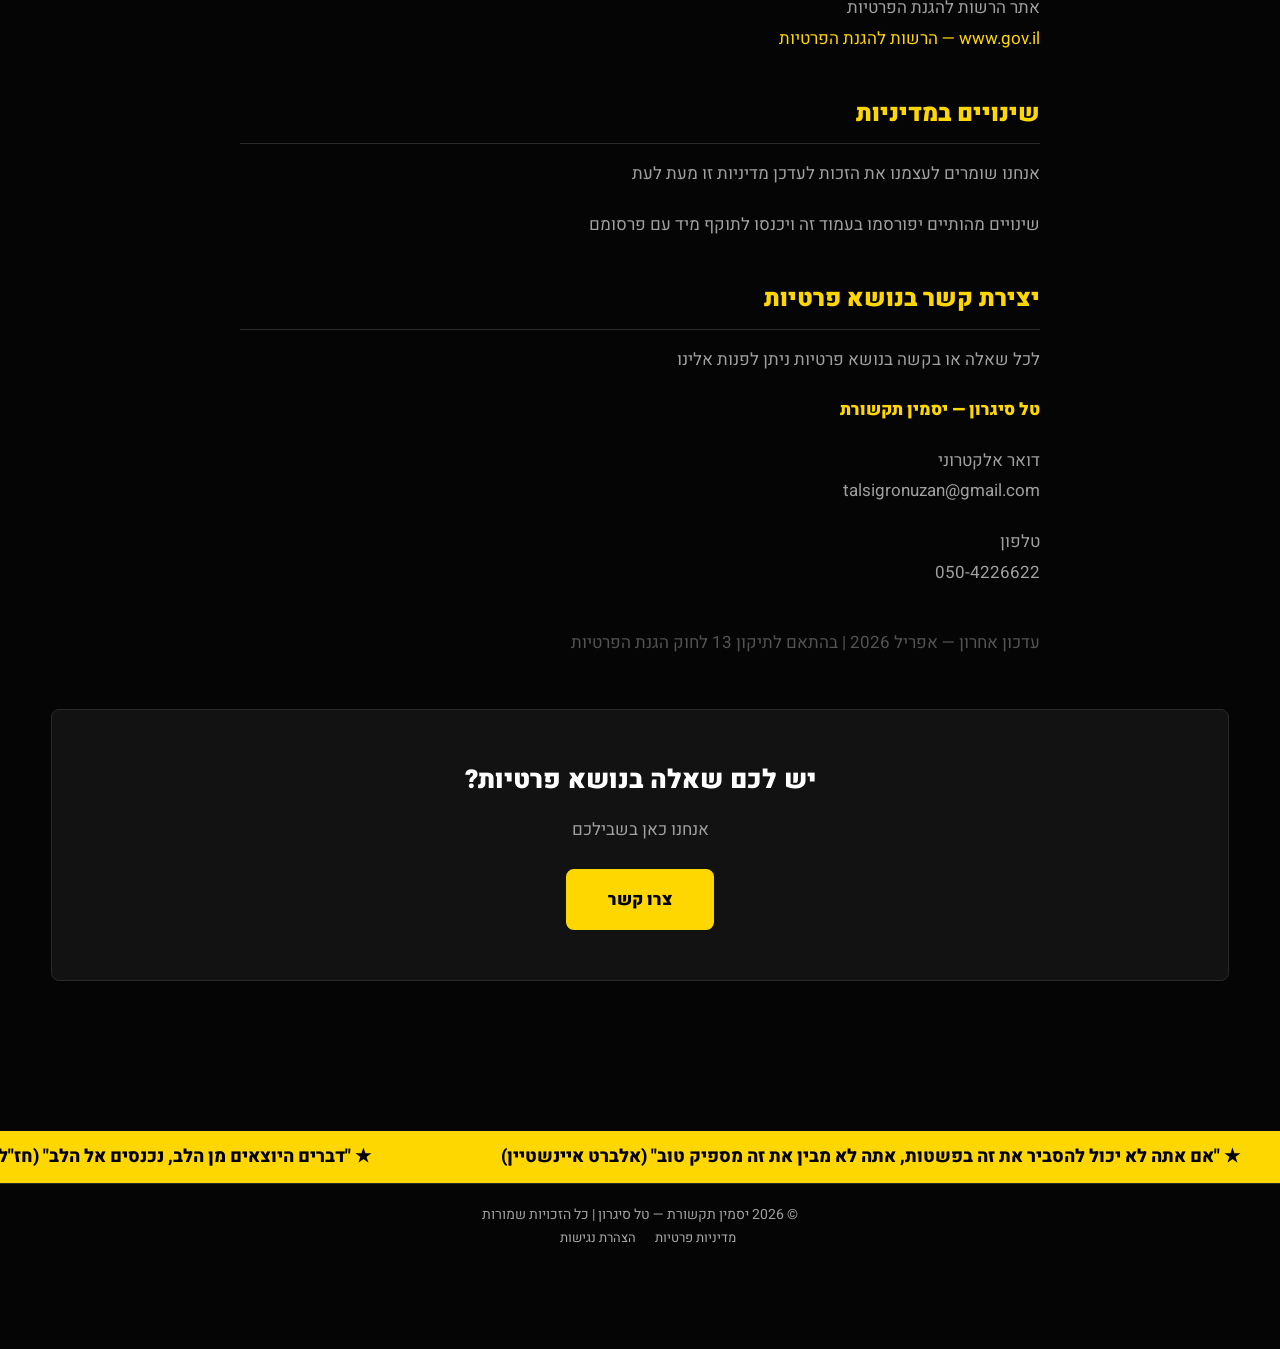
<file: privacy.html>
<!DOCTYPE html>
<html lang="he" dir="rtl">
<head>
  <script async src="https://www.googletagmanager.com/gtag/js?id=G-DCYN5THEBE"></script>
  <script>window.dataLayer=window.dataLayer||[];function gtag(){dataLayer.push(arguments)}gtag('js',new Date());gtag('config','G-DCYN5THEBE');</script>

  <meta charset="UTF-8" />
  <meta name="viewport" content="width=device-width, initial-scale=1.0" />
  <title>מדיניות פרטיות | יסמין תקשורת — טל סיגרון</title>
  <meta name="description" content="מדיניות הפרטיות של אתר יסמין תקשורת בבעלות טל סיגרון — מידע על איסוף נתונים ושימוש בעוגיות ובכלי אנליטיקה" />
  <link rel="canonical" href="https://talsigron.co.il/privacy.html" />

  <link rel="icon" href="tal-logo.png" type="image/png">
  <meta property="og:title" content="מדיניות פרטיות | יסמין תקשורת" />
  <meta property="og:description" content="מדיניות הפרטיות של אתר יסמין תקשורת — טל סיגרון" />
  <meta property="og:url" content="https://talsigron.co.il/privacy.html" />
  <meta property="og:type" content="website" />

  <link rel="preconnect" href="https://fonts.googleapis.com">
  <link rel="preconnect" href="https://fonts.gstatic.com" crossorigin>
  <link href="https://fonts.googleapis.com/css2?family=Amatic+SC:wght@700&family=Heebo:wght@300;400;700;900&family=Karantina:wght@300;400;700&display=swap" rel="stylesheet">
  <meta name="theme-color" content="#050505">
  <link rel="stylesheet" href="css/style.css?v=20260402">
</head>
<body>

  <div id="preloader"><img src="tal-logo.png" alt="טוען..."></div>
  <div class="cursor-dot"></div>
  <div class="cursor-outline"></div>
  <div class="progress-container"><div class="progress-bar" id="myBar"></div></div>

  <!-- ═══ HEADER ═══ -->
  <header>
    <div class="container nav">
      <a href="index.html" class="yasmin-title hover-target">יסמין תקשורת</a>
      <div class="hamburger hover-target" onclick="toggleMobileMenu()"><span></span><span></span><span></span></div>
      <div class="nav-links" id="navLinks">
        <a href="about.html" class="hover-target" onclick="toggleMobileMenu()">הסיפור שלי</a>
        <a href="index.html#services-sec" class="hover-target" onclick="toggleMobileMenu()">שירותים</a>
        <a href="articles.html" class="hover-target" onclick="toggleMobileMenu()">כתבות</a>
        <a href="workshops.html" class="hover-target" onclick="toggleMobileMenu()">סדנאות</a>
        <a href="index.html#portfolio-sec" class="hover-target" onclick="toggleMobileMenu()">עבודות</a>
        <a href="index.html#clients-sec" class="hover-target" onclick="toggleMobileMenu()">לקוחות</a>
        <a href="index.html#contact-sec" class="hover-target" onclick="toggleMobileMenu()">צור קשר</a>
        <a href="calculators.html" class="hover-target" onclick="toggleMobileMenu()">מחשבונים</a>
      </div>
      <a href="index.html"><img src="tal-logo.png" alt="לוגו" class="header-logo-img hover-target"></a>
    </div>
  </header>

  <!-- ═══ PAGE HERO ═══ -->
  <div class="page-hero container fade-in">
    <div class="article-label">פרטיות ואבטחת מידע</div>
    <h1>מדיניות פרטיות</h1>
    <p>באתר יסמין תקשורת אנחנו מחויבים לשמור על הפרטיות שלכם ולהגן על המידע האישי שלכם</p>
  </div>

  <!-- ═══ PRIVACY CONTENT ═══ -->
  <section class="section container fade-in">
    <div class="about-content">

      <h3>כללי</h3>
      <p>מדיניות פרטיות זו חלה על אתר יסמין תקשורת בכתובת
      <br>talsigron.co.il
      <br>בבעלות טל סיגרון</p>
      <p>מדיניות זו נכתבה בהתאם לחוק הגנת הפרטיות התשמ"א-1981 לרבות תיקון מס' 13 שנכנס לתוקף ב-14 באוגוסט 2025</p>
      <p>המדיניות מסבירה אילו נתונים נאספים באתר ומה הבסיס החוקי לאיסופם וכיצד נעשה בהם שימוש</p>

      <h3>זהות בעל המאגר ואחראי המידע</h3>
      <p><strong>טל סיגרון — יסמין תקשורת</strong></p>
      <p>דואר אלקטרוני
      <br>talsigronuzan@gmail.com</p>
      <p>טלפון
      <br>050-4226622</p>
      <p>טל סיגרון הוא בעל מאגר המידע ואחראי על עיבוד המידע האישי באתר</p>

      <h3>אילו נתונים נאספים</h3>
      <p>באתר נאספים סוגי המידע הבאים</p>
      <p><strong>מידע שנמסר באופן ישיר</strong>
      <br>כאשר אתם ממלאים את טופס יצירת הקשר באתר אתם מוסרים פרטים כגון שם מספר טלפון וכתובת דואר אלקטרוני
      <br>מסירת מידע זה נעשית בהסכמתכם מדעת ולצורך חזרה אליכם בלבד</p>
      <p><strong>מידע שנאסף באופן אוטומטי</strong>
      <br>האתר אוסף מידע טכני באמצעות כלי אנליטיקה ועוגיות
      <br>המידע כולל כתובת
      <br>IP
      <br>סוג הדפדפן ומערכת ההפעלה דפים שנצפו משך השהייה באתר ומקור ההגעה</p>

      <h3>הבסיס החוקי לעיבוד המידע</h3>
      <p>המידע שנמסר בטופס יצירת קשר נאסף על בסיס הסכמתכם המפורשת בעת שליחת הטופס</p>
      <p>המידע שנאסף באמצעות עוגיות וכלי אנליטיקה נאסף על בסיס האינטרס הלגיטימי של בעל האתר לשיפור השירות ולהבנת דפוסי הגלישה</p>
      <p>אתם רשאים לסרב למסור מידע או לחסום עוגיות אולם הדבר עלול לפגוע בחוויית השימוש באתר</p>

      <h3>עוגיות</h3>
      <p>האתר משתמש בעוגיות כדי לשפר את חוויית הגלישה ולאסוף נתונים סטטיסטיים</p>
      <p>עוגיות הן קבצים קטנים שנשמרים במכשיר שלכם בעת גלישה באתר</p>
      <p>ניתן לחסום עוגיות דרך הגדרות הדפדפן אולם חסימה עלולה לפגוע בחוויית השימוש באתר</p>

      <h3>Google Analytics</h3>
      <p>האתר משתמש בשירות
      <br>Google Analytics
      <br>לצורך ניתוח תנועת הגולשים והבנת דפוסי השימוש באתר</p>
      <p>השירות אוסף מידע אנונימי על אופן השימוש באתר כגון דפים נצפים משך שהייה ומקור הגעה</p>
      <p>המידע מועבר ונשמר בשרתי
      <br>Google
      <br>שעשויים להימצא מחוץ לישראל בהתאם למדיניות הפרטיות שלהם</p>

      <h3>תוכן מוטמע</h3>
      <p>האתר כולל סרטונים מוטמעים מפלטפורמת
      <br>YouTube</p>
      <p>בעת צפייה בסרטון מוטמע עשויים להיאסף נתונים על ידי
      <br>YouTube
      <br>בהתאם למדיניות הפרטיות של
      <br>Google</p>

      <h3>העברת מידע לצדדים שלישיים</h3>
      <p>המידע שנאסף באתר עשוי להיות מועבר לגורמים הבאים</p>
      <p>&#8226; Google — לצורך שירותי אנליטיקה ותוכן מוטמע</p>
      <p>&#8226; Vercel — שירות אחסון האתר</p>
      <p>אנחנו לא מוכרים או מעבירים מידע אישי לצדדים שלישיים למטרות שיווק</p>
      <p>שרתי הצדדים השלישיים עשויים להימצא מחוץ לישראל</p>

      <h3>כיצד המידע משמש אותנו</h3>
      <p>המידע שנאסף באתר משמש למטרות הבאות בלבד</p>
      <p>&#8226; יצירת קשר חוזר עם פונים דרך טופס יצירת הקשר</p>
      <p>&#8226; שיפור חוויית הגלישה באתר</p>
      <p>&#8226; הבנת דפוסי שימוש וניתוח תנועה באתר</p>
      <p>&#8226; שיפור התכנים והשירותים המוצעים באתר</p>

      <h3>משך שמירת המידע</h3>
      <p>מידע שנמסר בטופס יצירת קשר נשמר כל עוד הוא נדרש למטרה שלשמה נאסף ולא יותר משנתיים מיום קבלתו</p>
      <p>מידע סטטיסטי אנונימי שנאסף באמצעות
      <br>Google Analytics
      <br>נשמר בהתאם למדיניות השמירה של
      <br>Google</p>
      <p>ניתן לבקש מחיקת מידע אישי בכל עת באמצעות פניה לפרטי הקשר המפורטים בדף זה</p>

      <h3>אבטחת מידע</h3>
      <p>אנחנו נוקטים באמצעים סבירים כדי להגן על המידע האישי שלכם מפני גישה בלתי מורשית שימוש לרעה או חשיפה</p>
      <p>האתר מאובטח באמצעות פרוטוקול
      <br>HTTPS
      <br>ותעודת
      <br>SSL
      <br>תקפה</p>
      <p>עם זאת אין אפשרות להבטיח אבטחה מוחלטת בהעברת מידע באינטרנט</p>

      <h3>הזכויות שלכם לפי חוק הגנת הפרטיות</h3>
      <p>בהתאם לחוק הגנת הפרטיות ותיקון 13 עומדות לרשותכם הזכויות הבאות</p>
      <p>&#8226; הזכות לעיין במידע השמור אודותיכם</p>
      <p>&#8226; הזכות לבקש תיקון מידע שאינו נכון או מלא</p>
      <p>&#8226; הזכות לבקש מחיקה של מידע אישי</p>
      <p>&#8226; הזכות להתנגד לעיבוד מידע אישי</p>
      <p>&#8226; הזכות לבקש העברת המידע שלכם</p>
      <p>&#8226; הזכות לחזור בכם מהסכמה שניתנה לאיסוף מידע</p>
      <p>לצורך מימוש זכויות אלו ניתן לפנות אלינו בפרטי הקשר המופיעים בדף זה</p>
      <p>נשיב לפנייתכם בתוך 30 יום כנדרש בחוק</p>

      <h3>הגשת תלונה</h3>
      <p>אם אתם סבורים שהמידע שלכם לא מטופל כראוי אתם רשאים להגיש תלונה לרשות להגנת הפרטיות</p>
      <p>אתר הרשות להגנת הפרטיות
      <br><a href="https://www.gov.il/he/departments/the_privacy_protection_authority" target="_blank" rel="noopener noreferrer" style="color:#ffd700">www.gov.il — הרשות להגנת הפרטיות</a></p>

      <h3>שינויים במדיניות</h3>
      <p>אנחנו שומרים לעצמנו את הזכות לעדכן מדיניות זו מעת לעת</p>
      <p>שינויים מהותיים יפורסמו בעמוד זה ויכנסו לתוקף מיד עם פרסומם</p>

      <h3>יצירת קשר בנושא פרטיות</h3>
      <p>לכל שאלה או בקשה בנושא פרטיות ניתן לפנות אלינו</p>
      <p><strong>טל סיגרון — יסמין תקשורת</strong></p>
      <p>דואר אלקטרוני
      <br>talsigronuzan@gmail.com</p>
      <p>טלפון
      <br>050-4226622</p>

      <p style="margin-top:40px; opacity:0.5;">עדכון אחרון — אפריל 2026 | בהתאם לתיקון 13 לחוק הגנת הפרטיות</p>
    </div>

    <!-- CTA -->
    <div class="cta-section" style="margin-top: 50px;">
      <h3>יש לכם שאלה בנושא פרטיות?</h3>
      <p>אנחנו כאן בשבילכם</p>
      <a href="index.html#contact-sec" class="cta-btn hover-target">צרו קשר</a>
    </div>
  </section>

  <!-- ═══ TICKER ═══ -->
  <div class="ticker-wrap">
    <div class="ticker-move">
      <span class="ticker-item">&#9733; "אם אתה לא יכול להסביר את זה בפשטות, אתה לא מבין את זה מספיק טוב" (אלברט איינשטיין)</span>
      <span class="ticker-item">&#9733; "דברים היוצאים מן הלב, נכנסים אל הלב" (חז"ל)</span>
      <span class="ticker-item">&#9733; "האדם החזק ביותר בעולם הוא מספר הסיפורים" (סטיב ג'ובס)</span>
      <span class="ticker-item">&#9733; "מילים בוראות מציאות"</span>
      <span class="ticker-item">&#9733; "אם אתה לא יכול להסביר את זה בפשטות, אתה לא מבין את זה מספיק טוב" (אלברט איינשטיין)</span>
      <span class="ticker-item">&#9733; "דברים היוצאים מן הלב, נכנסים אל הלב" (חז"ל)</span>
      <span class="ticker-item">&#9733; "האדם החזק ביותר בעולם הוא מספר הסיפורים" (סטיב ג'ובס)</span>
      <span class="ticker-item">&#9733; "מילים בוראות מציאות"</span>
    </div>
  </div>

  <footer><div class="container">&copy; 2026 יסמין תקשורת — טל סיגרון | כל הזכויות שמורות<br><a href="privacy.html" style="color:#aaa;font-size:13px;margin-left:16px">מדיניות פרטיות</a> <a href="accessibility.html" style="color:#aaa;font-size:13px;margin-left:16px">הצהרת נגישות</a></div></footer>

  <!-- FABS -->
  <a href="https://wa.me/972504226622?text=%D7%94%D7%99%D7%99%20%D7%98%D7%9C%2C%20%D7%94%D7%92%D7%A2%D7%AA%D7%99%20%D7%93%D7%A8%D7%9A%20%D7%94%D7%90%D7%AA%D7%A8%20%D7%95%D7%90%D7%A9%D7%9E%D7%97%20%D7%9C%D7%94%D7%AA%D7%99%D7%99%D7%A2%D7%A5%20%D7%90%D7%99%D7%AA%D7%9A..." class="whatsapp-fab hover-target" target="_blank" aria-label="שלח הודעת WhatsApp">
    <svg viewBox="0 0 448 512" width="30" height="30"><path fill="currentColor" d="M380.9 97.1C339 55.1 283.2 32 223.9 32c-122.4 0-222 99.6-222 222 0 39.1 10.2 77.3 29.6 111L3.2 480l117.7-30.9c32.4 17.7 68.9 27 106.1 27h.1c122.3 0 224.1-99.6 224.1-222 0-59.3-25.2-115-67.2-157zm-157 341.6c-33.2 0-65.7-8.9-94-25.7l-6.7-4-69.8 18.3L72 359.2l-4.4-7c-18.5-29.4-28.2-63.3-28.2-98.2 0-101.7 82.8-184.5 184.6-184.5 49.3 0 95.6 19.2 130.4 54.1 34.8 34.9 56.2 81.2 56.1 130.5 0 101.8-84.9 184.6-186.6 184.6zm101.2-138.2c-5.5-2.8-32.8-16.2-37.9-18-5.1-1.9-8.8-2.8-12.5 2.8-3.7 5.6-14.3 18-17.6 21.8-3.2 3.7-6.5 4.2-12 1.4-11.1-5.7-25.9-10.5-38.5-21.8-10.3-9.1-17.2-20.5-19.2-23.8-2-3.3-.2-5.1 1.6-6.9 1.5-1.5 3.3-3.7 5.1-5.6 1.9-1.9 2.3-3.3 3.3-5.6 1-2.3.5-4.2-.2-5.6-1.1-1.4-12.5-30.1-17.1-41.1-4.5-10.8-9.1-9.3-12.5-9.5-3.2-.2-6.9-.2-10.6-.2-3.7 0-9.7 1.4-14.8 6.9-5.1 5.6-19.4 19-19.4 46.3 0 27.3 19.9 53.7 22.6 57.4 2.8 3.7 39.1 59.7 94.8 83.8 13.2 5.8 23.5 9.2 31.5 11.8 13.3 4.2 25.4 3.6 35 2.2 10.7-1.6 32.8-13.4 37.4-26.4 4.6-13 4.6-24.1 3.2-26.4-1.3-2.5-5-3.9-10.5-6.6z"/></svg>
  </a>
  <button class="acc-fab hover-target" onclick="toggleAccMenu()" aria-label="תפריט נגישות">&#9855;</button>
  <div class="acc-menu" id="accMenu">
    <button onclick="document.body.style.filter='grayscale(100%)'">גווני אפור</button>
    <button onclick="document.body.style.fontSize='1.2em'">הגדלת טקסט</button>
    <button onclick="location.reload()">איפוס</button>
  </div>
  <button class="back-to-top hover-target" onclick="window.scrollTo(0,0)">&#8593;</button>

  <script src="js/main.js?v=20260402"></script>
</body>
</html>
</file>
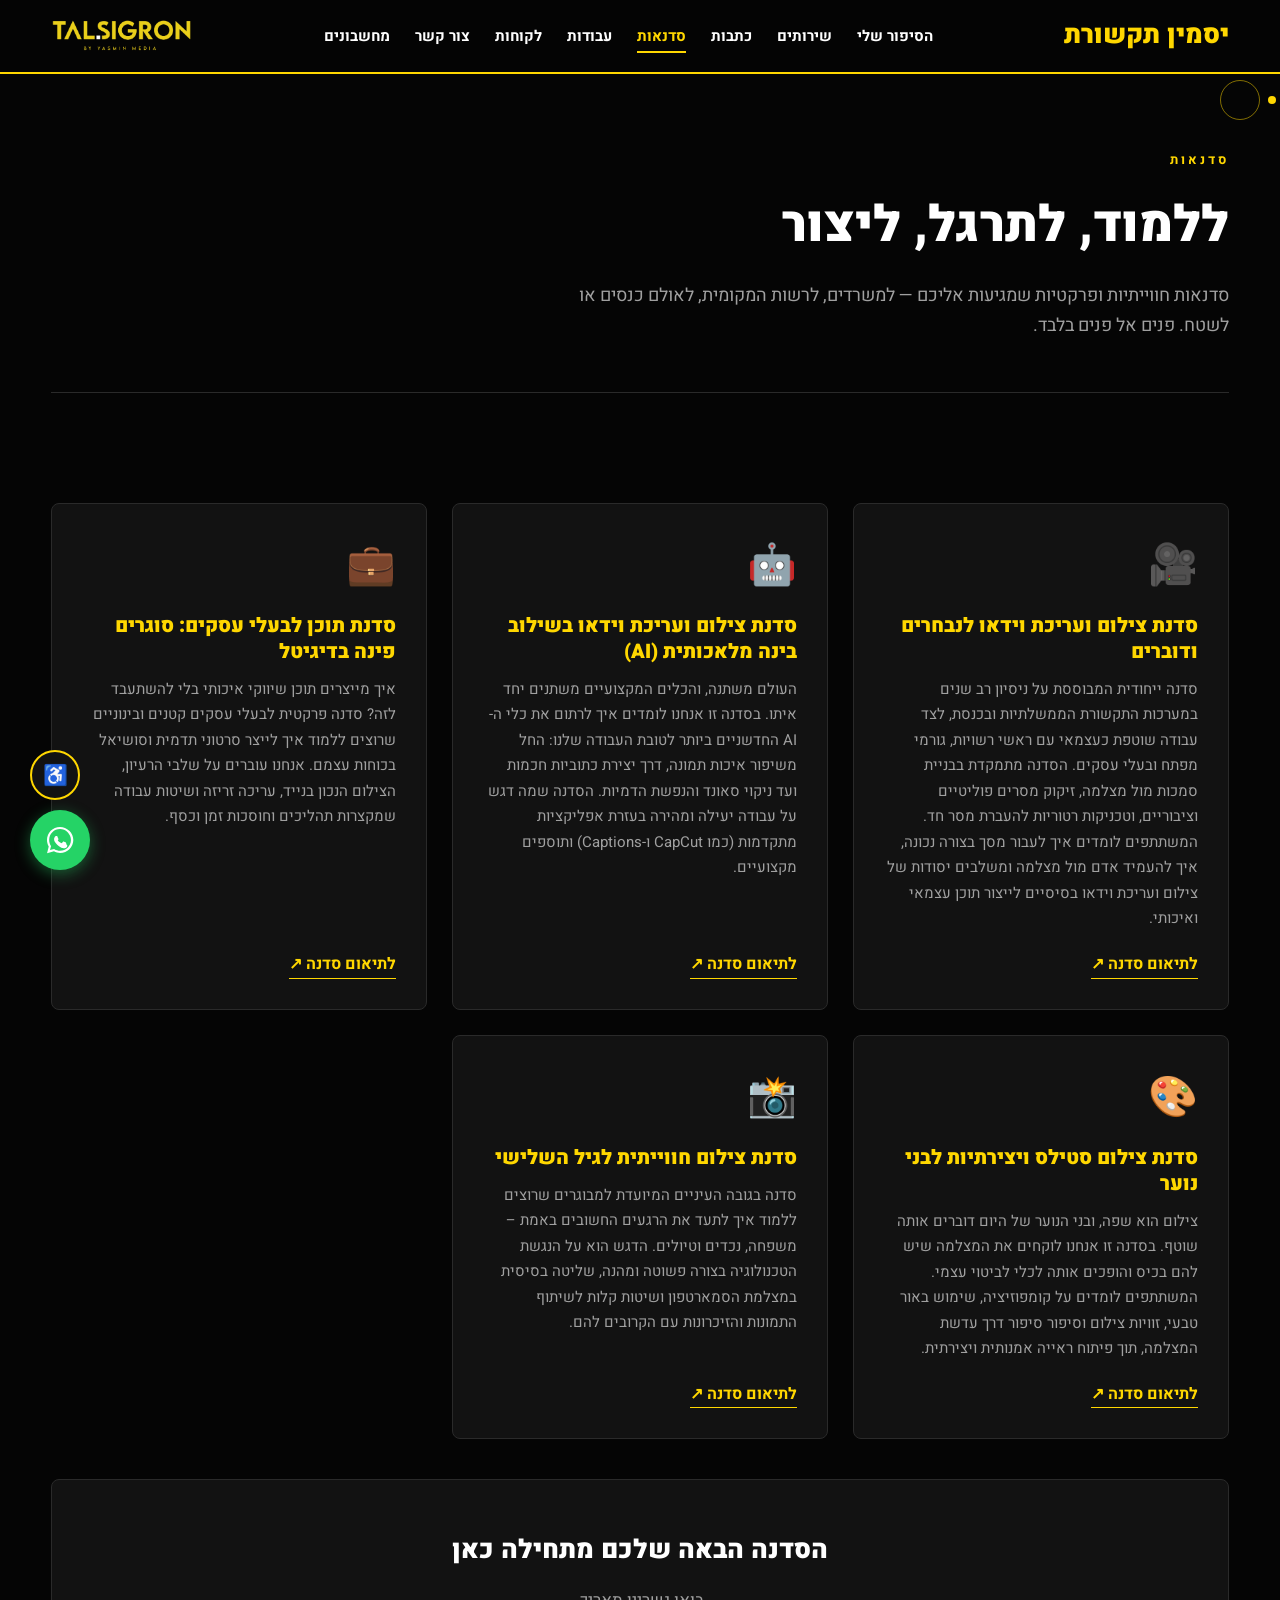
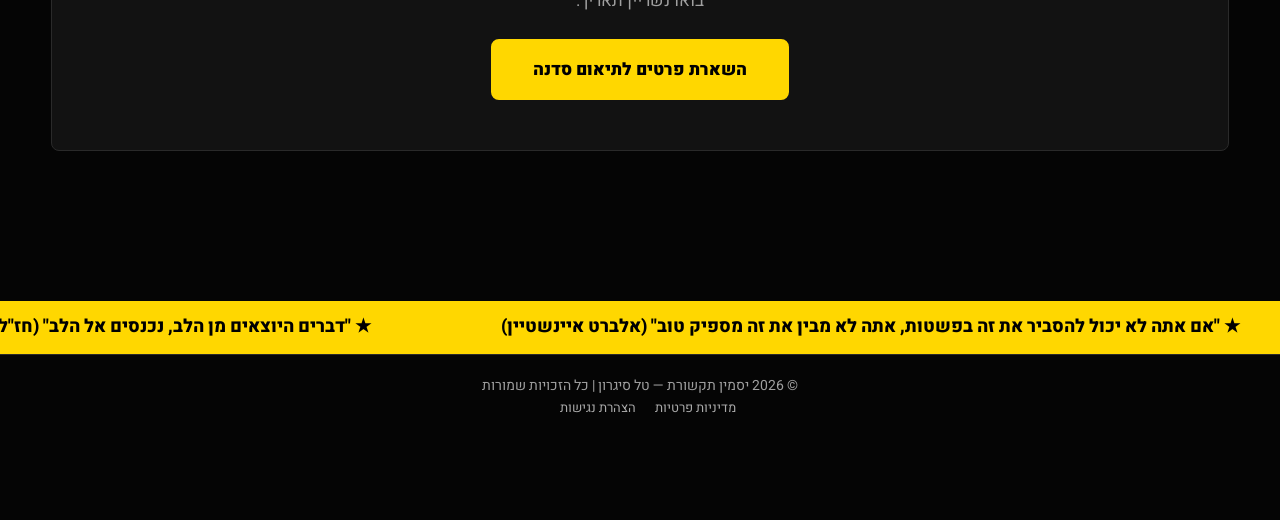
<file: workshops.html>
<!DOCTYPE html>
<html lang="he" dir="rtl">
<head>
  <script async src="https://www.googletagmanager.com/gtag/js?id=G-DCYN5THEBE"></script>
  <script>window.dataLayer=window.dataLayer||[];function gtag(){dataLayer.push(arguments)}gtag('js',new Date());gtag('config','G-DCYN5THEBE');</script>

  <meta charset="UTF-8" />
  <meta name="viewport" content="width=device-width, initial-scale=1.0" />
  <title>סדנאות וידאו, צילום ובינה מלאכותית | טל סיגרון — יסמין תקשורת</title>
  <meta name="description" content="סדנאות מקצועיות בצילום וידאו, עריכת וידאו עם AI, יצירת תוכן לעסקים, צילום סטילס לנוער וגיל שלישי — טל סיגרון, יסמין תקשורת בדרום." />
  <meta name="keywords" content="סדנת וידאו, סדנת צילום, סדנת AI, עריכת וידאו בינה מלאכותית, סדנת צילום נגב, יסמין תקשורת, טל סיגרון" />
  <link rel="canonical" href="https://talsigron.co.il/workshops.html" />

  <link rel="icon" href="tal-logo.png" type="image/png">
  <meta property="og:title" content="סדנאות וידאו, צילום ו-AI | יסמין תקשורת" />
  <meta property="og:description" content="סדנאות מקצועיות בצילום וידאו, עריכת וידאו עם AI ויצירת תוכן — טל סיגרון" />
  <meta property="og:image" content="https://talsigron.co.il/tal-cover.png" />
  <meta property="og:url" content="https://talsigron.co.il/workshops.html" />
  <meta property="og:type" content="website" />
  <script type="application/ld+json">
  {
    "@context": "https://schema.org",
    "@type": "ItemList",
    "name": "סדנאות יסמין תקשורת",
    "url": "https://talsigron.co.il/workshops.html",
    "itemListElement": [
      {"@type": "ListItem", "position": 1, "name": "סדנת וידאו לנבחרים ציבוריים"},
      {"@type": "ListItem", "position": 2, "name": "סדנת עריכת וידאו עם AI"},
      {"@type": "ListItem", "position": 3, "name": "סדנת יצירת תוכן לבעלי עסקים"},
      {"@type": "ListItem", "position": 4, "name": "סדנת צילום סטילס לנוער"},
      {"@type": "ListItem", "position": 5, "name": "סדנת צילום לגיל השלישי"}
    ]
  }
  </script>

  <link rel="preconnect" href="https://fonts.googleapis.com">
  <link rel="preconnect" href="https://fonts.gstatic.com" crossorigin>
  <link href="https://fonts.googleapis.com/css2?family=Amatic+SC:wght@700&family=Heebo:wght@300;400;700;900&family=Karantina:wght@300;400;700&display=swap" rel="stylesheet">
  <meta name="theme-color" content="#050505">
  <link rel="stylesheet" href="css/style.css?v=20260402">
</head>
<body>

  <div id="preloader"><img src="tal-logo.png" alt="טוען..."></div>
  <div class="cursor-dot"></div>
  <div class="cursor-outline"></div>
  <div class="progress-container"><div class="progress-bar" id="myBar"></div></div>

  <!-- ═══ HEADER ═══ -->
  <header>
    <div class="container nav">
      <a href="index.html" class="yasmin-title hover-target">יסמין תקשורת</a>
      <div class="hamburger hover-target" onclick="toggleMobileMenu()"><span></span><span></span><span></span></div>
      <div class="nav-links" id="navLinks">
        <a href="about.html" class="hover-target" onclick="toggleMobileMenu()">הסיפור שלי</a>
        <a href="index.html#services-sec" class="hover-target" onclick="toggleMobileMenu()">שירותים</a>
        <a href="articles.html" class="hover-target" onclick="toggleMobileMenu()">כתבות</a>
        <a href="workshops.html" class="hover-target active-link" onclick="toggleMobileMenu()">סדנאות</a>
        <a href="index.html#portfolio-sec" class="hover-target" onclick="toggleMobileMenu()">עבודות</a>
        <a href="index.html#clients-sec" class="hover-target" onclick="toggleMobileMenu()">לקוחות</a>
        <a href="index.html#contact-sec" class="hover-target" onclick="toggleMobileMenu()">צור קשר</a>
        <a href="calculators.html" class="hover-target" onclick="toggleMobileMenu()">מחשבונים</a>
      </div>
      <a href="index.html"><img src="tal-logo.png" alt="לוגו" class="header-logo-img hover-target"></a>
    </div>
  </header>

  <!-- ═══ PAGE HERO ═══ -->
  <div class="page-hero container fade-in">
    <div class="article-label">סדנאות</div>
    <h1>ללמוד, לתרגל, ליצור</h1>
    <p>סדנאות חווייתיות ופרקטיות שמגיעות אליכם — למשרדים, לרשות המקומית, לאולם כנסים או לשטח. פנים אל פנים בלבד.</p>
  </div>

  <!-- ═══ WORKSHOPS GRID ═══ -->
  <section class="section container fade-in">
    <div class="workshops-grid">

      <!-- WORKSHOP 1 -->
      <div class="workshop-card hover-target">
        <div class="workshop-icon">&#127909;</div>
        <h3>סדנת צילום ועריכת וידאו לנבחרים ודוברים</h3>
        <p>סדנה ייחודית המבוססת על ניסיון רב שנים במערכות התקשורת הממשלתיות ובכנסת, לצד עבודה שוטפת כעצמאי עם ראשי רשויות, גורמי מפתח ובעלי עסקים. הסדנה מתמקדת בבניית סמכות מול מצלמה, זיקוק מסרים פוליטיים וציבוריים, וטכניקות רטוריות להעברת מסר חד. המשתתפים לומדים איך לעבור מסך בצורה נכונה, איך להעמיד אדם מול מצלמה ומשלבים יסודות של צילום ועריכת וידאו בסיסיים לייצור תוכן עצמאי ואיכותי.</p>
        <a href="https://wa.me/972504226622?text=היי טל, מתעניין/ת בסדנת צילום ועריכה לנבחרים ודוברים" target="_blank" class="workshop-cta">לתיאום סדנה &#8599;</a>
      </div>

      <!-- WORKSHOP 2 -->
      <div class="workshop-card hover-target">
        <div class="workshop-icon">&#129302;</div>
        <h3>סדנת צילום ועריכת וידאו בשילוב בינה מלאכותית (AI)</h3>
        <p>העולם משתנה, והכלים המקצועיים משתנים יחד איתו. בסדנה זו אנחנו לומדים איך לרתום את כלי ה-AI החדשניים ביותר לטובת העבודה שלנו: החל משיפור איכות תמונה, דרך יצירת כתוביות חכמות ועד ניקוי סאונד והנפשת הדמיות. הסדנה שמה דגש על עבודה יעילה ומהירה בעזרת אפליקציות מתקדמות (כמו CapCut ו-Captions) ותוספים מקצועיים.</p>
        <a href="https://wa.me/972504226622?text=היי טל, מתעניין/ת בסדנת צילום ועריכה בשילוב AI" target="_blank" class="workshop-cta">לתיאום סדנה &#8599;</a>
      </div>

      <!-- WORKSHOP 3 -->
      <div class="workshop-card hover-target">
        <div class="workshop-icon">&#128188;</div>
        <h3>סדנת תוכן לבעלי עסקים: סוגרים פינה בדיגיטל</h3>
        <p>איך מייצרים תוכן שיווקי איכותי בלי להשתעבד לזה? סדנה פרקטית לבעלי עסקים קטנים ובינוניים שרוצים ללמוד איך לייצר סרטוני תדמית וסושיאל בכוחות עצמם. אנחנו עוברים על שלבי הרעיון, הצילום הנכון בנייד, עריכה זריזה ושיטות עבודה שמקצרות תהליכים וחוסכות זמן וכסף.</p>
        <a href="https://wa.me/972504226622?text=היי טל, מתעניין/ת בסדנת תוכן לבעלי עסקים" target="_blank" class="workshop-cta">לתיאום סדנה &#8599;</a>
      </div>

      <!-- WORKSHOP 4 -->
      <div class="workshop-card hover-target">
        <div class="workshop-icon">&#127912;</div>
        <h3>סדנת צילום סטילס ויצירתיות לבני נוער</h3>
        <p>צילום הוא שפה, ובני הנוער של היום דוברים אותה שוטף. בסדנה זו אנחנו לוקחים את המצלמה שיש להם בכיס והופכים אותה לכלי לביטוי עצמי. המשתתפים לומדים על קומפוזיציה, שימוש באור טבעי, זוויות צילום וסיפור סיפור דרך עדשת המצלמה, תוך פיתוח ראייה אמנותית ויצירתית.</p>
        <a href="https://wa.me/972504226622?text=היי טל, מתעניין/ת בסדנת צילום לבני נוער" target="_blank" class="workshop-cta">לתיאום סדנה &#8599;</a>
      </div>

      <!-- WORKSHOP 5 -->
      <div class="workshop-card hover-target">
        <div class="workshop-icon">&#128248;</div>
        <h3>סדנת צילום חווייתית לגיל השלישי</h3>
        <p>סדנה בגובה העיניים המיועדת למבוגרים שרוצים ללמוד איך לתעד את הרגעים החשובים באמת – משפחה, נכדים וטיולים. הדגש הוא על הנגשת הטכנולוגיה בצורה פשוטה ומהנה, שליטה בסיסית במצלמת הסמארטפון ושיטות קלות לשיתוף התמונות והזיכרונות עם הקרובים להם.</p>
        <a href="https://wa.me/972504226622?text=היי טל, מתעניין/ת בסדנת צילום לגיל השלישי" target="_blank" class="workshop-cta">לתיאום סדנה &#8599;</a>
      </div>

    </div>

    <!-- CTA -->
    <div class="cta-section fade-in" style="margin-top: 40px;">
      <h3>הסדנה הבאה שלכם מתחילה כאן</h3>
      <p>בואו נשריין תאריך.</p>
      <a href="https://wa.me/972504226622?text=היי טל, אשמח לשמוע על הסדנאות שלך" class="cta-btn hover-target" target="_blank">השארת פרטים לתיאום סדנה</a>
    </div>
  </section>

  <!-- ═══ TICKER ═══ -->
  <div class="ticker-wrap">
    <div class="ticker-move">
      <span class="ticker-item">&#9733; "אם אתה לא יכול להסביר את זה בפשטות, אתה לא מבין את זה מספיק טוב" (אלברט איינשטיין)</span>
      <span class="ticker-item">&#9733; "דברים היוצאים מן הלב, נכנסים אל הלב" (חז"ל)</span>
      <span class="ticker-item">&#9733; "האדם החזק ביותר בעולם הוא מספר הסיפורים" (סטיב ג'ובס)</span>
      <span class="ticker-item">&#9733; "מילים בוראות מציאות"</span>
      <span class="ticker-item">&#9733; "אם אתה לא יכול להסביר את זה בפשטות, אתה לא מבין את זה מספיק טוב" (אלברט איינשטיין)</span>
      <span class="ticker-item">&#9733; "דברים היוצאים מן הלב, נכנסים אל הלב" (חז"ל)</span>
      <span class="ticker-item">&#9733; "האדם החזק ביותר בעולם הוא מספר הסיפורים" (סטיב ג'ובס)</span>
      <span class="ticker-item">&#9733; "מילים בוראות מציאות"</span>
    </div>
  </div>

  <footer><div class="container">&copy; 2026 יסמין תקשורת — טל סיגרון | כל הזכויות שמורות<br><a href="privacy.html" style="color:#aaa;font-size:13px;margin-left:16px">מדיניות פרטיות</a> <a href="accessibility.html" style="color:#aaa;font-size:13px;margin-left:16px">הצהרת נגישות</a></div></footer>

  <!-- FABS -->
  <a href="https://wa.me/972504226622?text=%D7%94%D7%99%D7%99%20%D7%98%D7%9C%2C%20%D7%94%D7%92%D7%A2%D7%AA%D7%99%20%D7%93%D7%A8%D7%9A%20%D7%94%D7%90%D7%AA%D7%A8%20%D7%95%D7%90%D7%A9%D7%9E%D7%97%20%D7%9C%D7%94%D7%AA%D7%99%D7%99%D7%A2%D7%A5%20%D7%90%D7%99%D7%AA%D7%9A..." class="whatsapp-fab hover-target" target="_blank" aria-label="שלח הודעת WhatsApp">
    <svg viewBox="0 0 448 512" width="30" height="30"><path fill="currentColor" d="M380.9 97.1C339 55.1 283.2 32 223.9 32c-122.4 0-222 99.6-222 222 0 39.1 10.2 77.3 29.6 111L3.2 480l117.7-30.9c32.4 17.7 68.9 27 106.1 27h.1c122.3 0 224.1-99.6 224.1-222 0-59.3-25.2-115-67.2-157zm-157 341.6c-33.2 0-65.7-8.9-94-25.7l-6.7-4-69.8 18.3L72 359.2l-4.4-7c-18.5-29.4-28.2-63.3-28.2-98.2 0-101.7 82.8-184.5 184.6-184.5 49.3 0 95.6 19.2 130.4 54.1 34.8 34.9 56.2 81.2 56.1 130.5 0 101.8-84.9 184.6-186.6 184.6zm101.2-138.2c-5.5-2.8-32.8-16.2-37.9-18-5.1-1.9-8.8-2.8-12.5 2.8-3.7 5.6-14.3 18-17.6 21.8-3.2 3.7-6.5 4.2-12 1.4-11.1-5.7-25.9-10.5-38.5-21.8-10.3-9.1-17.2-20.5-19.2-23.8-2-3.3-.2-5.1 1.6-6.9 1.5-1.5 3.3-3.7 5.1-5.6 1.9-1.9 2.3-3.3 3.3-5.6 1-2.3.5-4.2-.2-5.6-1.1-1.4-12.5-30.1-17.1-41.1-4.5-10.8-9.1-9.3-12.5-9.5-3.2-.2-6.9-.2-10.6-.2-3.7 0-9.7 1.4-14.8 6.9-5.1 5.6-19.4 19-19.4 46.3 0 27.3 19.9 53.7 22.6 57.4 2.8 3.7 39.1 59.7 94.8 83.8 13.2 5.8 23.5 9.2 31.5 11.8 13.3 4.2 25.4 3.6 35 2.2 10.7-1.6 32.8-13.4 37.4-26.4 4.6-13 4.6-24.1 3.2-26.4-1.3-2.5-5-3.9-10.5-6.6z"/></svg>
  </a>
  <button class="acc-fab hover-target" onclick="toggleAccMenu()" aria-label="תפריט נגישות">&#9855;</button>
  <div class="acc-menu" id="accMenu">
    <button onclick="document.body.style.filter='grayscale(100%)'">גווני אפור</button>
    <button onclick="document.body.style.fontSize='1.2em'">הגדלת טקסט</button>
    <button onclick="location.reload()">איפוס</button>
  </div>
  <button class="back-to-top hover-target" onclick="window.scrollTo(0,0)">&#8593;</button>

  <script src="js/main.js?v=20260402"></script>
</body>
</html>
</file>
<file: css/style.css>
/* ═══════════════════════════════════════════════
   יסמין תקשורת — Global Stylesheet
   ═══════════════════════════════════════════════ */

/* ─── RESET & VARIABLES ─── */
* { margin: 0; padding: 0; box-sizing: border-box; -webkit-tap-highlight-color: transparent; font-family: 'Heebo', sans-serif; cursor: none; }

:root {
  --bg: #050505;
  --card: #121212;
  --text: #ffffff;
  --muted: #a0a0a0;
  --line: #2a2a2a;
  --yellow: #ffd700;
  --whatsapp: #25D366;
  --radius: 8px;
  --max: 1200px;
}

html { scroll-behavior: smooth; background: var(--bg); }
body { background: var(--bg); color: var(--text); line-height: 1.6; overflow-x: hidden; }
body.no-scroll { overflow: hidden; }

a { color: inherit; text-decoration: none; }
img { max-width: 100%; display: block; border-radius: 4px; border: 1px solid transparent; }
.container { width: min(92%, var(--max)); margin: 0 auto; }

/* ─── CUSTOM CURSOR ─── */
.cursor-dot { width: 8px; height: 8px; background-color: var(--yellow); position: fixed; border-radius: 50%; z-index: 9999; pointer-events: none; transform: translate(-50%, -50%); transition: width 0.2s, height 0.2s; }
.cursor-outline { width: 40px; height: 40px; border: 1px solid rgba(255, 215, 0, 0.5); position: fixed; border-radius: 50%; z-index: 9998; pointer-events: none; transform: translate(-50%, -50%); transition: width 0.2s, height 0.2s, background-color 0.2s; }
.hover-target:hover ~ .cursor-outline { width: 60px; height: 60px; background-color: rgba(255, 215, 0, 0.1); }
@media (hover: none) { * { cursor: auto !important; } .cursor-dot, .cursor-outline { display: none !important; } }

/* ─── PRELOADER ─── */
#preloader { position: fixed; top: 0; left: 0; width: 100%; height: 100%; background: var(--bg); z-index: 99999; display: flex; align-items: center; justify-content: center; transition: opacity 0.8s ease; }
#preloader img { width: 150px; animation: pulse 1.5s infinite; }
@keyframes pulse { 0% { transform: scale(1); opacity: 0.8; } 50% { transform: scale(1.05); opacity: 1; } 100% { transform: scale(1); opacity: 0.8; } }

/* ─── SCROLL PROGRESS BAR ─── */
.progress-container { position: fixed; top: 0; left: 0; width: 100%; height: 4px; background: transparent; z-index: 2500; }
.progress-bar { height: 4px; background: var(--yellow); width: 0%; transition: width 0.1s; }

/* ─── FADE IN ANIMATION ─── */
.fade-in { opacity: 0; transform: translateY(30px); transition: opacity 0.7s cubic-bezier(0.25, 0.46, 0.45, 0.94), transform 0.7s cubic-bezier(0.25, 0.46, 0.45, 0.94); }
.fade-in.visible { opacity: 1; transform: translateY(0); }
.fade-in:nth-child(2) { transition-delay: 0.1s; }
.fade-in:nth-child(3) { transition-delay: 0.2s; }
.fade-in:nth-child(4) { transition-delay: 0.3s; }

/* ─── HEADER & NAV ─── */
header { position: fixed; top: 0; width: 100%; z-index: 100; background: rgba(5,5,5,0.98); border-bottom: 2px solid var(--yellow); padding: 15px 0; transition: 0.3s; }
.nav { display: flex; align-items: center; justify-content: space-between; }
.nav-links { display: flex; gap: 25px; }
.nav-links a { font-size: 15px; font-weight: 700; transition: color 0.3s; position: relative; }
.nav-links a:hover { color: var(--yellow); }
.nav-links a::after { content: ''; position: absolute; bottom: -5px; right: 0; width: 0%; height: 2px; background: var(--yellow); transition: 0.3s; }
.nav-links a:hover::after { width: 100%; }
.nav-links a.active-link { color: var(--yellow); }
.nav-links a.active-link::after { width: 100%; }
.yasmin-title { font-size: 26px; font-weight: 900; color: var(--yellow); }
.header-logo-img { height: 40px; width: auto; object-fit: contain; }

/* HAMBURGER MENU */
.hamburger { display: none; flex-direction: column; gap: 5px; cursor: pointer; z-index: 200; }
.hamburger span { width: 25px; height: 3px; background: var(--yellow); transition: 0.3s; border-radius: 3px; }

/* ─── HERO & TYPING EFFECT ─── */
.hero { margin-top: 130px; margin-bottom: 60px; }
.hero-grid { display: grid; grid-template-columns: 1fr 1.5fr; gap: 30px; align-items: center; }
.main-headline { background: linear-gradient(135deg, var(--card) 0%, rgba(255,215,0,0.04) 100%); padding: 40px; border-radius: var(--radius); border-left: 5px solid var(--yellow); }
.hero-title { font-size: clamp(30px, 4vw, 48px); font-weight: 900; line-height: 1.1; margin-bottom: 10px; }
.typing-container { font-size: 22px; color: var(--yellow); font-weight: 700; margin-bottom: 20px; min-height: 35px; }
.typing-cursor { animation: blink 0.7s infinite; }
@keyframes blink { 50% { opacity: 0; } }
.hero-subtitle { font-size: 17px; color: var(--muted); margin-bottom: 12px; line-height: 1.6; }
.hero-signature { font-family: 'Karantina', sans-serif; font-size: 38px; color: var(--yellow); text-align: right; margin-top: 25px; }
.hero-img-item { width: 100%; max-width: 350px; border: 1px solid var(--line); border-radius: var(--radius); transform: translateZ(0); transition: transform 0.3s ease; }
.hero-img-item:hover { transform: scale(1.02); }

.read-story-btn { display: inline-block; color: var(--yellow); font-size: 16px; font-weight: 700; border-bottom: 1px solid var(--yellow); margin-top: 15px; transition: 0.3s; }
.read-story-btn:hover { color: #fff; border-color: #fff; }

/* ─── COUNTERS ─── */
.counters-section { display: grid; grid-template-columns: repeat(auto-fit, minmax(150px, 1fr)); gap: 20px; text-align: center; padding: 40px 0; border-top: 1px solid var(--line); border-bottom: 1px solid var(--line); margin-bottom: 50px; background: rgba(255,215,0,0.02); }
.counter-box h4 { font-size: 45px; font-weight: 900; color: var(--yellow); line-height: 1; margin-bottom: 5px; font-family: 'Karantina', sans-serif; letter-spacing: 2px; }
.counter-box p { font-size: 15px; color: var(--muted); font-weight: 700; }
.counter-box .hope { font-size: 12px; font-style: italic; opacity: 0.7; display: block; margin-top: 2px; }

/* ─── SECTIONS ─── */
.section { padding: 60px 0; }
.section-header { display: flex; align-items: center; margin-bottom: 40px; border-bottom: 2px solid var(--line); padding-bottom: 14px; }
.section-header h2 { font-size: 30px; font-weight: 900; }
.section-header::before { content: ''; display: block; width: 10px; height: 30px; background: var(--yellow); margin-left: 12px; }

/* ─── SERVICES GRID ─── */
.services-grid { display: grid; grid-template-columns: repeat(auto-fit, minmax(220px, 1fr)); gap: 20px; }
.service-box { position: relative; height: 180px; background: #000; border-radius: var(--radius); border: 1px solid var(--line); overflow: hidden; display: flex; align-items: center; justify-content: center; padding: 20px; transition: 0.4s; }
.service-box img { position: absolute; top: 0; left: 0; width: 100%; height: 100%; object-fit: cover; opacity: 0.4; transition: 0.5s; z-index: 1; }
.service-box:hover { border-color: var(--yellow); transform: translateY(-6px); box-shadow: 0 12px 30px rgba(255,215,0,0.08), 0 4px 12px rgba(0,0,0,0.4); }
.service-box:hover img { opacity: 0.6; transform: scale(1.08); }
.service-box h3 { position: relative; z-index: 2; font-size: 22px; font-weight: 900; color: #fff; text-shadow: 0 2px 8px rgba(0,0,0,0.9); text-align: center; line-height: 1.2; }

/* ─── VIDEO FILTERING & GRID ─── */
.video-filters { display: flex; gap: 10px; margin-bottom: 25px; flex-wrap: wrap; }
.filter-btn { background: transparent; border: 1px solid var(--line); color: var(--text); padding: 8px 20px; border-radius: 50px; font-size: 14px; font-weight: 700; transition: 0.3s; cursor: none; font-family: 'Heebo', sans-serif; }
.filter-btn:hover, .filter-btn.active { background: var(--yellow); color: #000; border-color: var(--yellow); }

.video-grid { display: grid; grid-template-columns: repeat(auto-fill, minmax(280px, 1fr)); gap: 25px; }
.video-item { transition: 0.4s; }
.video-item.hide { display: none; }
.video-thumb { position: relative; aspect-ratio: 16/9; overflow: hidden; border-radius: var(--radius); border: 1px solid var(--line); margin-bottom: 12px; }
.video-thumb img { width: 100%; height: 100%; object-fit: cover; transition: 0.5s; }
.play-icon { position: absolute; top: 50%; left: 50%; transform: translate(-50%, -50%); font-size: 40px; color: var(--yellow); opacity: 0.8; }
.video-item:hover .video-thumb img { transform: scale(1.05); }
.video-info h3 { color: var(--yellow); font-size: 18px; font-weight: 900; }
.video-info p { color: var(--muted); font-size: 13px; }

/* ─── CLIENTS GRID ─── */
.clients-grid { display: grid; grid-template-columns: repeat(auto-fit, minmax(180px, 1fr)); gap: 25px; align-items: center; }
.client-link { background: #fff; padding: 20px; border-radius: var(--radius); height: 120px; display: flex; align-items: center; justify-content: center; transition: 0.3s; border: 1px solid transparent; }
.client-link:hover { transform: scale(1.05); border-color: var(--yellow); box-shadow: 0 5px 15px rgba(255,215,0,0.2); }
.client-link img { max-height: 100%; max-width: 100%; object-fit: contain; }

/* ─── STORY CARD ─── */
.story-item { background: var(--card); border-radius: var(--radius); border: 1px solid var(--line); display: grid; grid-template-columns: 1fr 2fr; gap: 30px; padding: 30px; transition: 0.4s; }
.story-item:hover { border-color: var(--yellow); }
.story-thumb { aspect-ratio: 16/9; overflow: hidden; border-radius: var(--radius); border: 1px solid var(--line); }
.story-thumb img { width: 100%; height: 100%; object-fit: cover; }
.story-info h3 { color: var(--yellow); font-size: 24px; font-weight: 900; margin-bottom: 10px; }
.story-info p { color: var(--muted); font-size: 16px; line-height: 1.6; }

/* ─── HANDWRITTEN SONG SECTION ─── */
.song-section { text-align: center; margin: 40px 0; padding: 30px; border-top: 1px solid var(--line); border-bottom: 1px solid var(--line); background: radial-gradient(circle, rgba(255,215,0,0.05) 0%, rgba(5,5,5,1) 100%); }
.handwriting-text { font-family: 'Amatic SC', cursive; font-size: 38px; color: var(--yellow); margin-bottom: 20px; letter-spacing: 1px; }
.song-trigger { display: inline-flex; align-items: center; gap: 10px; color: var(--text); font-weight: 900; padding: 10px 25px; border: 1px solid var(--line); border-radius: 50px; transition: 0.3s; background: var(--card); }
.song-trigger:hover { background: var(--yellow); color: #000; border-color: var(--yellow); }

/* ─── CONTACT SECTION ─── */
.contact-wrapper { display: grid; grid-template-columns: 1fr 1fr; gap: 50px; background: var(--card); padding: 40px; border-radius: var(--radius); border: 1px solid var(--line); }
.contact-form { display: flex; flex-direction: column; gap: 15px; }
.contact-form input, .contact-form textarea { width: 100%; padding: 15px; background: var(--bg); border: 1px solid var(--line); color: var(--text); border-radius: var(--radius); font-size: 15px; font-family: 'Heebo', sans-serif; }
.contact-form input:focus, .contact-form textarea:focus { outline: none; border-color: var(--yellow); }
.contact-form textarea { resize: none; height: 120px; }
.submit-btn { background: var(--yellow); color: #000; font-weight: 900; padding: 15px; border: none; border-radius: var(--radius); transition: 0.3s; font-size: 16px; font-family: 'Heebo', sans-serif; cursor: none; }
.submit-btn:hover { background: #fff; }

.contact-info-box { display: flex; flex-direction: column; justify-content: center; text-align: right; }
.contact-info-box h3 { font-size: 28px; font-weight: 900; margin-bottom: 20px; color: var(--yellow); }
.contact-info-box p { font-size: 20px; color: var(--text); margin-bottom: 15px; font-weight: 400; }
.contact-info-box a { color: var(--yellow); font-weight: 700; }
.whatsapp-btn { background: var(--whatsapp); color: #fff; padding: 15px 30px; border-radius: var(--radius); font-weight: 900; display: inline-block; margin-top: 15px; border: 1px solid var(--whatsapp); width: fit-content; text-align: center; }

/* ─── TICKER ─── */
.ticker-wrap { background: var(--yellow); padding: 12px 0; overflow: hidden; margin-top: 50px; }
.ticker-move { display: flex; animation: footer-scroll 35s linear infinite; gap: 50px; width: max-content; }
.ticker-item { color: #000; font-weight: 800; font-size: 18px; white-space: nowrap; padding: 0 40px; }
@keyframes footer-scroll { 0% { transform: translateX(0); } 100% { transform: translateX(-50%); } }

/* ─── FOOTER ─── */
footer { text-align: center; padding: 20px; font-size: 14px; color: var(--muted); border-top: 1px solid var(--line); margin-bottom: 80px; }

/* ─── FABS (Floating Action Buttons) ─── */
.whatsapp-fab { position: fixed; bottom: 30px; left: 30px; background-color: var(--whatsapp); color: #fff; border-radius: 50%; width: 60px; height: 60px; display: flex; align-items: center; justify-content: center; box-shadow: 0 4px 15px rgba(37, 211, 102, 0.4); z-index: 1000; transition: 0.3s; }
.whatsapp-fab:hover { transform: scale(1.1); }
.acc-fab { position: fixed; bottom: 100px; left: 30px; background: #121212; color: #fff; border: 2px solid var(--yellow); border-radius: 50%; width: 50px; height: 50px; display: flex; align-items: center; justify-content: center; font-size: 20px; z-index: 1500; cursor: none; font-family: 'Heebo', sans-serif; }
.acc-menu { position: fixed; bottom: 160px; left: 30px; background: #121212; border: 1px solid var(--yellow); padding: 15px; border-radius: var(--radius); display: none; flex-direction: column; gap: 10px; z-index: 1501; }
.acc-menu.open { display: flex; }
.acc-menu button { background: #2a2a2a; color: #fff; border: none; padding: 10px; border-radius: 4px; font-family: 'Heebo'; cursor: none; }
.back-to-top { position: fixed; bottom: 220px; left: 30px; background: var(--yellow); color: #000; border-radius: 50%; width: 50px; height: 50px; display: flex; align-items: center; justify-content: center; font-size: 20px; font-weight: bold; z-index: 1000; opacity: 0; pointer-events: none; transition: 0.3s; border: none; cursor: none; font-family: 'Heebo', sans-serif; }
.back-to-top.visible { opacity: 1; pointer-events: auto; }

/* ─── MODALS ─── */
.modal { position: fixed; top: 0; left: 0; width: 100%; height: 100%; background: rgba(0,0,0,0.96); z-index: 3000; display: none; align-items: center; justify-content: center; opacity: 0; transition: 0.3s; pointer-events: none; }
.modal.open { display: flex; opacity: 1; pointer-events: auto; }
.modal-close { position: absolute; top: 25px; left: 25px; color: #fff; font-size: 35px; line-height: 1; z-index: 3101; padding: 10px; background: none; border: none; cursor: none; font-family: 'Heebo', sans-serif; }
.video-container { width: 90%; max-width: 1000px; aspect-ratio: 16/9; }
.video-container iframe { width: 100%; height: 100%; border: none; }

.memory-modal { align-items: flex-start; overflow-y: scroll; padding: 80px 0; z-index: 3100; }
.memory-modal-content { width: min(90%, 800px); color: var(--text); margin: auto; position: relative; }
.memory-story p { margin-bottom: 15px; font-size: 17px; line-height: 1.8; }
.memory-story h3 { font-size: 24px; font-weight: 900; color: var(--yellow); margin: 30px 0 15px 0; border-bottom: 1px solid var(--line); padding-bottom: 10px; }
.memory-story strong { color: var(--yellow); font-weight: 900; }
.memory-gallery { display: grid; grid-template-columns: 1fr 1fr; gap: 15px; margin-top: 30px; }
.memory-gallery img { height: 220px; width: 100%; object-fit: cover; border: 1px solid var(--line); border-radius: var(--radius); }

.close-modal-btn-bottom { display: block; width: 100%; padding: 15px; margin-top: 40px; background: var(--card); color: var(--yellow); border: 1px solid var(--yellow); border-radius: var(--radius); text-align: center; font-weight: 700; font-size: 16px; transition: 0.3s; cursor: none; font-family: 'Heebo', sans-serif; }
.close-modal-btn-bottom:hover { background: var(--yellow); color: #000; }

/* ─── ARTICLE STYLES (for about & articles pages) ─── */
.article-label { font-size: 13px; font-weight: 700; letter-spacing: 3px; text-transform: uppercase; color: var(--yellow); margin-bottom: 15px; }
.article-title { font-size: clamp(26px, 4vw, 42px); font-weight: 900; line-height: 1.2; margin-bottom: 15px; }
.article-byline { font-size: 14px; color: var(--muted); margin-bottom: 20px; }
.article-divider { width: 60px; height: 3px; background: var(--yellow); margin-bottom: 30px; }
.article-quote { border-right: 4px solid var(--yellow); padding: 15px 20px; margin: 30px 0; font-size: 22px; font-weight: 700; color: var(--yellow); font-style: italic; background: rgba(255,215,0,0.05); border-radius: 0 4px 4px 0; }
.article-figure { margin: 30px 0; text-align: center; }
.article-img-full { width: 100%; max-width: 560px; height: auto; object-fit: contain; margin: 0 auto; border-radius: var(--radius); border: 1px solid var(--line); }
.article-figure figcaption { font-size: 13px; color: var(--muted); margin-top: 8px; font-style: italic; }

/* ─── ARTICLES BENTO GRID (TheMarker style) ─── */
.articles-grid { display: grid; grid-template-columns: repeat(3, 1fr); grid-auto-rows: auto; gap: 16px; }
.article-card { background: var(--card); border: 1px solid var(--line); border-radius: var(--radius); overflow: hidden; transition: 0.35s cubic-bezier(0.25, 0.46, 0.45, 0.94); display: flex; flex-direction: column; position: relative; }
.article-card:hover { border-color: var(--yellow); transform: translateY(-4px); box-shadow: 0 12px 30px rgba(255,215,0,0.06), 0 4px 12px rgba(0,0,0,0.4); }
.article-card-img { width: 100%; height: 200px; object-fit: cover; border-radius: 0; border: none; transition: transform 0.5s ease; }
.article-card:hover .article-card-img { transform: scale(1.03); }
.article-card-body { padding: 22px; flex: 1; display: flex; flex-direction: column; }
.article-card-tag { font-size: 11px; color: var(--yellow); font-weight: 700; letter-spacing: 1.5px; margin-bottom: 8px; text-transform: uppercase; }
.article-card-body h3 { font-size: 18px; font-weight: 900; margin-bottom: 8px; line-height: 1.35; }
.article-card-body p { font-size: 14px; color: var(--muted); line-height: 1.6; margin-bottom: 12px; flex: 1; }
.article-card-link { color: var(--yellow); font-weight: 700; font-size: 14px; border-bottom: 1px solid var(--yellow); align-self: flex-start; transition: 0.3s; }
.article-card-link:hover { color: #fff; border-color: #fff; }

/* Featured card - spans 2 columns, horizontal layout */
.article-card.featured { grid-column: span 2; flex-direction: row; }
.article-card.featured .article-card-img { width: 45%; height: 100%; min-height: 280px; }
.article-card.featured .article-card-body { padding: 28px; justify-content: center; }
.article-card.featured .article-card-body h3 { font-size: 24px; line-height: 1.3; margin-bottom: 12px; }
.article-card.featured .article-card-body p { font-size: 15px; margin-bottom: 16px; }

/* Secondary featured - full width */
.article-card.featured-full { grid-column: span 3; flex-direction: row; }
.article-card.featured-full .article-card-img { width: 40%; height: auto; min-height: 240px; }
.article-card.featured-full .article-card-body { padding: 30px; justify-content: center; }
.article-card.featured-full .article-card-body h3 { font-size: 22px; }
.article-card.featured-full .article-card-body p { font-size: 15px; }

/* ─── WORKSHOPS CARDS ─── */
.workshops-grid { display: grid; grid-template-columns: repeat(auto-fill, minmax(340px, 1fr)); gap: 25px; }
.workshop-card { background: var(--card); border: 1px solid var(--line); border-radius: var(--radius); padding: 30px; transition: 0.4s; display: flex; flex-direction: column; }
.workshop-card:hover { border-color: var(--yellow); transform: translateY(-5px); box-shadow: 0 10px 25px rgba(0,0,0,0.4); }
.workshop-card .workshop-icon { font-size: 40px; margin-bottom: 15px; }
.workshop-card h3 { font-size: 20px; font-weight: 900; color: var(--yellow); margin-bottom: 12px; line-height: 1.3; }
.workshop-card p { font-size: 15px; color: var(--muted); line-height: 1.7; flex: 1; }
.workshop-card .workshop-cta { display: inline-block; margin-top: 20px; color: var(--yellow); font-weight: 700; border-bottom: 1px solid var(--yellow); align-self: flex-start; transition: 0.3s; }
.workshop-card .workshop-cta:hover { color: #fff; border-color: #fff; }

/* ─── FAQ SECTION ─── */
.faq-list { display: flex; flex-direction: column; gap: 10px; }
.faq-item { background: var(--card); border: 1px solid var(--line); border-radius: var(--radius); overflow: hidden; transition: 0.3s; }
.faq-item:hover { border-color: var(--yellow); }
.faq-question { width: 100%; padding: 20px 25px; background: none; border: none; color: var(--text); font-size: 17px; font-weight: 700; text-align: right; display: flex; justify-content: space-between; align-items: center; cursor: none; font-family: 'Heebo', sans-serif; transition: 0.3s; }
.faq-question:hover { color: var(--yellow); }
.faq-question .faq-icon { font-size: 22px; color: var(--yellow); transition: transform 0.3s; min-width: 30px; text-align: center; }
.faq-item.open .faq-icon { transform: rotate(45deg); }
.faq-answer { max-height: 0; overflow: hidden; transition: max-height 0.4s ease, padding 0.4s ease; }
.faq-answer-inner { padding: 0 25px 20px 25px; font-size: 15px; color: var(--muted); line-height: 1.8; }
.faq-item.open .faq-answer { max-height: 300px; }

/* ─── VALUE PROPOSITION (HOMEPAGE) ─── */
.value-grid { display: grid; grid-template-columns: repeat(auto-fit, minmax(300px, 1fr)); gap: 25px; margin-bottom: 40px; }
.value-card { background: var(--card); border: 1px solid var(--line); border-radius: var(--radius); padding: 32px; transition: 0.4s cubic-bezier(0.25, 0.46, 0.45, 0.94); }
.value-card:hover { border-color: var(--yellow); transform: translateY(-5px); box-shadow: 0 12px 30px rgba(255,215,0,0.06), 0 4px 12px rgba(0,0,0,0.3); }
.value-card .value-icon { width: 48px; height: 48px; margin-bottom: 16px; display: flex; align-items: center; justify-content: center; }
.value-card .value-icon svg { width: 100%; height: 100%; }
.value-card h3 { font-size: 20px; font-weight: 900; color: var(--yellow); margin-bottom: 10px; }
.value-card p { font-size: 15px; color: var(--muted); line-height: 1.7; }

/* ─── CTA SECTION ─── */
.cta-section { text-align: center; padding: 50px 30px; background: var(--card); border: 1px solid var(--line); border-radius: var(--radius); margin: 40px 0; }
.cta-section h3 { font-size: 26px; font-weight: 900; margin-bottom: 15px; }
.cta-section p { font-size: 17px; color: var(--muted); margin-bottom: 25px; max-width: 600px; margin-left: auto; margin-right: auto; }
.cta-btn { display: inline-block; background: var(--yellow); color: #000; font-weight: 900; padding: 15px 40px; border-radius: var(--radius); font-size: 17px; transition: 0.3s; border: 2px solid var(--yellow); }
.cta-btn:hover { background: transparent; color: var(--yellow); }

/* ─── PAGE HERO (inner pages) ─── */
.page-hero { margin-top: 100px; margin-bottom: 50px; padding: 50px 0; border-bottom: 1px solid var(--line); }
.page-hero h1 { font-size: clamp(30px, 5vw, 50px); font-weight: 900; margin-bottom: 15px; }
.page-hero p { font-size: 18px; color: var(--muted); max-width: 700px; line-height: 1.7; }

/* ─── ABOUT PAGE ─── */
.about-content { max-width: 800px; margin: 0 auto; }
.about-content p { font-size: 17px; line-height: 1.8; color: var(--muted); margin-bottom: 20px; }
.about-content h3 { font-size: 24px; font-weight: 900; color: var(--yellow); margin: 40px 0 15px 0; border-bottom: 1px solid var(--line); padding-bottom: 10px; }
.about-content strong { color: var(--yellow); font-weight: 900; }

/* ─── SHARE BUTTON ─── */
.share-btn { position: fixed; bottom: 20px; left: 50%; transform: translateX(-50%); z-index: 9999; padding: 10px 20px; background: var(--yellow); color: #000; border: none; border-radius: 30px; font-weight: bold; cursor: none; font-family: 'Heebo', sans-serif; box-shadow: 0 4px 6px rgba(0,0,0,0.3); }

/* ─── YASMIN FEATURE STORY ─── */
.yasmin-feature { background: var(--card); border: 1px solid var(--line); border-radius: var(--radius); padding: 40px; position: relative; overflow: hidden; }
.yasmin-feature::before { content: ''; position: absolute; top: 0; right: 0; width: 4px; height: 100%; background: var(--yellow); }
.yasmin-feature-title { font-size: clamp(22px, 3.5vw, 36px); font-weight: 900; line-height: 1.2; margin-bottom: 20px; }
.yasmin-feature-body { display: grid; grid-template-columns: 1.4fr 1fr; gap: 40px; margin-top: 25px; align-items: start; }
.yasmin-feature-text p { font-size: 16px; color: var(--muted); line-height: 1.85; margin-bottom: 18px; }
.text-yellow { color: var(--yellow); font-weight: 900; }
.yasmin-main-img { width: 100%; border-radius: var(--radius); border: 1px solid var(--line); margin-bottom: 12px; object-fit: cover; max-height: 280px; }
.yasmin-gallery-row { display: grid; grid-template-columns: 1fr 1fr; gap: 10px; }
.yasmin-gallery-row img { width: 100%; height: 130px; object-fit: cover; border-radius: var(--radius); border: 1px solid var(--line); }

/* ─── CALCULATORS PAGE ─── */
.calc-tabs { display: flex; gap: 0; margin-bottom: 30px; border: 1px solid var(--line); border-radius: var(--radius); overflow: hidden; }
.calc-tab-btn { flex: 1; padding: 14px 20px; background: var(--card); border: none; color: var(--muted); font-family: 'Heebo', sans-serif; font-size: 15px; font-weight: 700; cursor: none; transition: 0.3s; border-left: 1px solid var(--line); }
.calc-tab-btn:last-child { border-left: none; }
.calc-tab-btn.active { background: var(--yellow); color: #000; }
.calc-tab-btn:hover:not(.active) { background: rgba(255,215,0,0.08); color: var(--text); }
.calc-panel { display: none; }
.calc-panel.active { display: block; }

/* VAT Calculator */
.vat-calc { max-width: 520px; }
.vat-mode-seg { display: flex; gap: 0; margin-bottom: 25px; border: 1px solid var(--line); border-radius: var(--radius); overflow: hidden; }
.vat-seg-btn { flex: 1; padding: 12px 16px; background: var(--card); border: none; color: var(--muted); font-family: 'Heebo', sans-serif; font-size: 14px; font-weight: 700; cursor: none; transition: 0.3s; border-left: 1px solid var(--line); }
.vat-seg-btn:last-child { border-left: none; }
.vat-seg-btn.active { background: var(--yellow); color: #000; }
.vat-input-wrap { position: relative; margin-bottom: 20px; }
.vat-input-wrap input { width: 100%; padding: 18px 50px 18px 18px; background: var(--card); border: 1px solid var(--line); border-radius: var(--radius); color: var(--text); font-size: 22px; font-family: 'Heebo', sans-serif; font-weight: 700; outline: none; transition: 0.2s; }
.vat-input-wrap input:focus { border-color: var(--yellow); }
.vat-input-wrap .currency-sign { position: absolute; left: 18px; top: 50%; transform: translateY(-50%); font-size: 20px; color: var(--muted); font-weight: 700; }
.vat-result { background: linear-gradient(135deg, rgba(255,215,0,0.08) 0%, var(--card) 100%); border: 1px solid var(--yellow); border-radius: var(--radius); padding: 25px; display: none; }
.vat-result.visible { display: block; }
.vat-result-row { display: flex; justify-content: space-between; align-items: center; padding: 10px 0; border-bottom: 1px solid var(--line); font-size: 16px; }
.vat-result-row:last-child { border-bottom: none; padding-bottom: 0; }
.vat-result-row .lbl { color: var(--muted); }
.vat-result-row .val { font-weight: 700; font-size: 18px; }
.vat-result-row.total .lbl { color: var(--text); font-weight: 900; }
.vat-result-row.total .val { color: var(--yellow); font-size: 22px; font-weight: 900; }
.vat-note { font-size: 13px; color: var(--muted); margin-top: 15px; text-align: center; }

/* Tax calculator dark wrapper */
.tax-calc-wrapper { --tc-bg: #0e0e0e; --tc-surface: #181818; --tc-surface2: #1e1e1e; --tc-accent: #ffd700; --tc-accent-light: rgba(255,215,0,0.08); --tc-text: #ffffff; --tc-muted: #a0a0a0; --tc-border: #2a2a2a; --tc-green: #4caf50; --tc-red: #ef5350; --tc-radius: 14px; color: var(--tc-text); }
.tax-calc-wrapper .t-hero { background: linear-gradient(135deg, #1a1500 0%, #2a2000 100%); border: 1px solid var(--yellow); color: var(--yellow); padding: 28px 20px 32px; text-align: center; border-radius: var(--radius) var(--radius) 0 0; position: relative; overflow: hidden; }
.tax-calc-wrapper .t-hero h1 { font-size: clamp(20px,4vw,28px); font-weight: 900; line-height: 1.25; }
.tax-calc-wrapper .t-hero p { margin-top: 6px; font-size: 13px; opacity: 0.7; font-weight: 300; }
.tax-calc-wrapper .t-container { padding: 0; }
.tax-calc-wrapper .t-card { background: var(--tc-surface); border: 1px solid var(--tc-border); border-radius: var(--tc-radius); padding: 22px; margin-top: 14px; }
.tax-calc-wrapper .t-card-title { font-size: 12px; font-weight: 700; color: var(--tc-accent); letter-spacing: 0.06em; text-transform: uppercase; margin-bottom: 16px; display: flex; align-items: center; gap: 8px; }
.tax-calc-wrapper .t-card-title::before { content: ''; display: inline-block; width: 4px; height: 14px; background: var(--tc-accent); border-radius: 2px; flex-shrink: 0; }
.tax-calc-wrapper .t-field { margin-bottom: 14px; }
.tax-calc-wrapper .t-field:last-child { margin-bottom: 0; }
.tax-calc-wrapper .t-field label { display: block; font-size: 12px; color: var(--tc-muted); margin-bottom: 5px; font-weight: 600; }
.tax-calc-wrapper input[type="number"], .tax-calc-wrapper input[type="text"], .tax-calc-wrapper select { width: 100%; background: var(--tc-surface2); border: 1.5px solid var(--tc-border); border-radius: 10px; padding: 11px 13px; font-size: 16px; font-family: 'Heebo', sans-serif; color: var(--tc-text); outline: none; transition: border-color 0.2s; -webkit-appearance: none; appearance: none; }
.tax-calc-wrapper input[type="number"]:focus, .tax-calc-wrapper input[type="text"]:focus, .tax-calc-wrapper select:focus { border-color: var(--tc-accent); background: #222; }
.tax-calc-wrapper .t-seg { display: flex; gap: 8px; }
.tax-calc-wrapper .t-seg-btn { flex: 1; padding: 10px 8px; border-radius: 10px; border: 1.5px solid var(--tc-border); background: var(--tc-surface2); font-family: 'Heebo', sans-serif; font-size: 14px; font-weight: 600; color: var(--tc-muted); cursor: pointer; transition: all 0.2s; text-align: center; }
.tax-calc-wrapper .t-seg-btn.active { background: var(--tc-accent); border-color: var(--tc-accent); color: #000; }
.tax-calc-wrapper .t-points-grid { display: grid; grid-template-columns: 1fr 1fr; gap: 8px; }
.tax-calc-wrapper .t-point-item { display: flex; align-items: center; justify-content: space-between; background: var(--tc-surface2); border: 1.5px solid var(--tc-border); border-radius: 10px; padding: 9px 11px; }
.tax-calc-wrapper .t-point-item label { font-size: 12px; color: var(--tc-text); margin: 0; font-weight: 400; }
.tax-calc-wrapper .t-counter { display: flex; align-items: center; gap: 7px; }
.tax-calc-wrapper .t-counter button { width: 26px; height: 26px; border-radius: 50%; border: 1.5px solid var(--tc-border); background: #222; font-size: 15px; cursor: pointer; display: flex; align-items: center; justify-content: center; color: var(--tc-accent); font-weight: 700; transition: all 0.15s; flex-shrink: 0; }
.tax-calc-wrapper .t-counter button:active { background: var(--tc-accent-light); }
.tax-calc-wrapper .t-counter span { font-size: 15px; font-weight: 700; min-width: 16px; text-align: center; color: var(--tc-text); }
.tax-calc-wrapper .t-checkbox-item { display: flex; align-items: center; gap: 10px; background: var(--tc-surface2); border: 1.5px solid var(--tc-border); border-radius: 10px; padding: 11px 13px; cursor: pointer; transition: border-color 0.2s; }
.tax-calc-wrapper .t-checkbox-item:has(input:checked) { border-color: var(--tc-accent); background: var(--tc-accent-light); }
.tax-calc-wrapper .t-checkbox-item input[type="checkbox"] { width: 17px; height: 17px; accent-color: var(--tc-accent); flex-shrink: 0; cursor: pointer; }
.tax-calc-wrapper .t-checkbox-item label { font-size: 13px; color: var(--tc-text); margin: 0; font-weight: 400; cursor: pointer; }
.tax-calc-wrapper .t-pct-display { margin-top: 5px; font-size: 12px; color: var(--tc-accent); font-weight: 600; min-height: 18px; }
.tax-calc-wrapper .t-calc-btn { width: 100%; margin-top: 18px; padding: 15px; background: var(--tc-accent); color: #000; border: none; border-radius: 12px; font-family: 'Heebo', sans-serif; font-size: 16px; font-weight: 900; cursor: pointer; transition: opacity 0.2s, transform 0.1s; }
.tax-calc-wrapper .t-calc-btn:active { opacity: 0.85; transform: scale(0.99); }
.tax-calc-wrapper .t-result-card { background: linear-gradient(135deg, #1a1500 0%, #2a2000 100%); border: 1px solid var(--tc-accent); color: var(--tc-text); border-radius: var(--tc-radius); padding: 22px; margin-top: 14px; display: none; }
.tax-calc-wrapper .t-result-card.visible { display: block; }
.tax-calc-wrapper .t-result-card h2 { font-size: 13px; font-weight: 600; color: var(--tc-muted); margin-bottom: 3px; }
.tax-calc-wrapper .t-result-main { font-size: clamp(34px,9vw,50px); font-weight: 900; line-height: 1.1; margin-bottom: 3px; color: var(--tc-accent); }
.tax-calc-wrapper .t-result-sub { font-size: 12px; color: var(--tc-muted); margin-bottom: 18px; }
.tax-calc-wrapper .t-result-grid { display: grid; grid-template-columns: 1fr 1fr; gap: 10px; }
.tax-calc-wrapper .t-result-box { background: rgba(255,215,0,0.06); border: 1px solid rgba(255,215,0,0.15); border-radius: 10px; padding: 13px; }
.tax-calc-wrapper .t-result-box .label { font-size: 11px; color: var(--tc-muted); margin-bottom: 3px; }
.tax-calc-wrapper .t-result-box .value { font-size: 19px; font-weight: 800; color: var(--tc-text); }
.tax-calc-wrapper .t-result-box .value.small { font-size: 14px; }
.tax-calc-wrapper .t-breakdown-card { background: var(--tc-surface); border: 1px solid var(--tc-border); border-radius: var(--tc-radius); padding: 18px; margin-top: 12px; display: none; }
.tax-calc-wrapper .t-breakdown-card.visible { display: block; }
.tax-calc-wrapper .t-breakdown-title { font-size: 12px; font-weight: 700; color: var(--tc-muted); margin-bottom: 12px; letter-spacing: 0.04em; }
.tax-calc-wrapper .t-breakdown-row { display: flex; justify-content: space-between; align-items: center; padding: 8px 0; border-bottom: 1px solid var(--tc-border); font-size: 14px; }
.tax-calc-wrapper .t-breakdown-row:last-child { border-bottom: none; }
.tax-calc-wrapper .t-breakdown-row .lbl { color: var(--tc-muted); }
.tax-calc-wrapper .t-breakdown-row .val { font-weight: 600; color: var(--tc-text); }
.tax-calc-wrapper .t-breakdown-row .val.red { color: var(--tc-red); }
.tax-calc-wrapper .t-breakdown-row .val.green { color: var(--tc-green); }
.tax-calc-wrapper .t-warning-box { background: rgba(255,193,7,0.08); border: 1px solid rgba(255,193,7,0.3); border-radius: 10px; padding: 11px 13px; font-size: 12px; color: #ffc107; margin-top: 12px; display: none; line-height: 1.5; }
.tax-calc-wrapper .t-warning-box.visible { display: block; }
.tax-calc-wrapper .t-share-row { display: flex; gap: 10px; margin-top: 14px; }
.tax-calc-wrapper .t-share-btn { flex: 1; padding: 12px; border-radius: 12px; border: 1px solid var(--tc-border); background: var(--tc-surface); font-family: 'Heebo', sans-serif; font-size: 14px; font-weight: 600; color: var(--tc-accent); cursor: pointer; transition: all 0.2s; }
.tax-calc-wrapper .t-share-btn:hover { background: var(--tc-accent-light); }
.tax-calc-wrapper .t-share-btn.print { color: var(--tc-muted); }
.tax-calc-wrapper .t-note { font-size: 11px; color: var(--tc-muted); margin-top: 20px; line-height: 1.6; text-align: center; }
.tax-calc-wrapper .t-dropdown { display: none; position: absolute; right: 0; left: 0; z-index: 200; background: #1e1e1e; border: 1.5px solid var(--tc-border); border-radius: 10px; margin-top: 4px; max-height: 220px; overflow-y: auto; box-shadow: 0 4px 20px rgba(0,0,0,0.5); }
.tax-calc-wrapper .t-dropdown-item { padding: 11px 13px; cursor: pointer; font-size: 14px; border-bottom: 1px solid var(--tc-border); display: flex; justify-content: space-between; align-items: center; color: var(--tc-text); }
.tax-calc-wrapper .t-dropdown-item:hover { background: rgba(255,215,0,0.08); }
.tax-calc-wrapper .t-dropdown-item:last-child { border-bottom: none; }
.tax-calc-wrapper .t-dropdown-badge { font-weight: 700; color: var(--tc-accent); font-size: 12px; }

/* ─── RESPONSIVE ─── */
@media (max-width: 900px) {
  .hamburger { display: flex; }
  .nav-links { position: fixed; top: 0; right: -100%; width: 250px; height: 100vh; background: var(--card); flex-direction: column; justify-content: center; align-items: center; transition: 0.4s ease; border-left: 2px solid var(--yellow); z-index: 150; gap: 30px; box-shadow: -5px 0 15px rgba(0,0,0,0.5); }
  .nav-links.active { right: 0; }
  .hamburger.active span:nth-child(1) { transform: translateY(8px) rotate(45deg); }
  .hamburger.active span:nth-child(2) { opacity: 0; }
  .hamburger.active span:nth-child(3) { transform: translateY(-8px) rotate(-45deg); }

  .hero-grid { grid-template-columns: 1fr; }
  .story-item { grid-template-columns: 1fr; padding: 20px; }
  .contact-wrapper { grid-template-columns: 1fr; }
  .contact-info-box { text-align: center; align-items: center; border-top: 1px solid var(--line); padding-top: 30px; }
  .articles-grid { grid-template-columns: 1fr; }
  .article-card.featured, .article-card.featured-full { grid-column: span 1; flex-direction: column; }
  .article-card.featured .article-card-img, .article-card.featured-full .article-card-img { width: 100%; min-height: 200px; height: 200px; }
  .workshops-grid { grid-template-columns: 1fr; }
  .value-grid { grid-template-columns: 1fr; }
  .memory-gallery { grid-template-columns: 1fr; }

  /* yasmin story — mobile */
  .yasmin-feature { padding: 24px 20px; }
  .yasmin-feature-body { grid-template-columns: 1fr; gap: 16px; }
  .yasmin-feature-gallery { display: flex; flex-direction: column; gap: 10px; }
  .yasmin-main-img { width: 100%; height: 200px; max-height: 200px; margin-bottom: 0; object-fit: cover; }
  .yasmin-gallery-row { display: grid; grid-template-columns: 1fr 1fr; gap: 8px; }
  .yasmin-gallery-row img { height: 110px; }
}

@media (min-width: 901px) and (max-width: 1100px) {
  .articles-grid { grid-template-columns: repeat(2, 1fr); }
  .article-card.featured { grid-column: span 2; }
  .article-card.featured-full { grid-column: span 2; }
}
</file>
